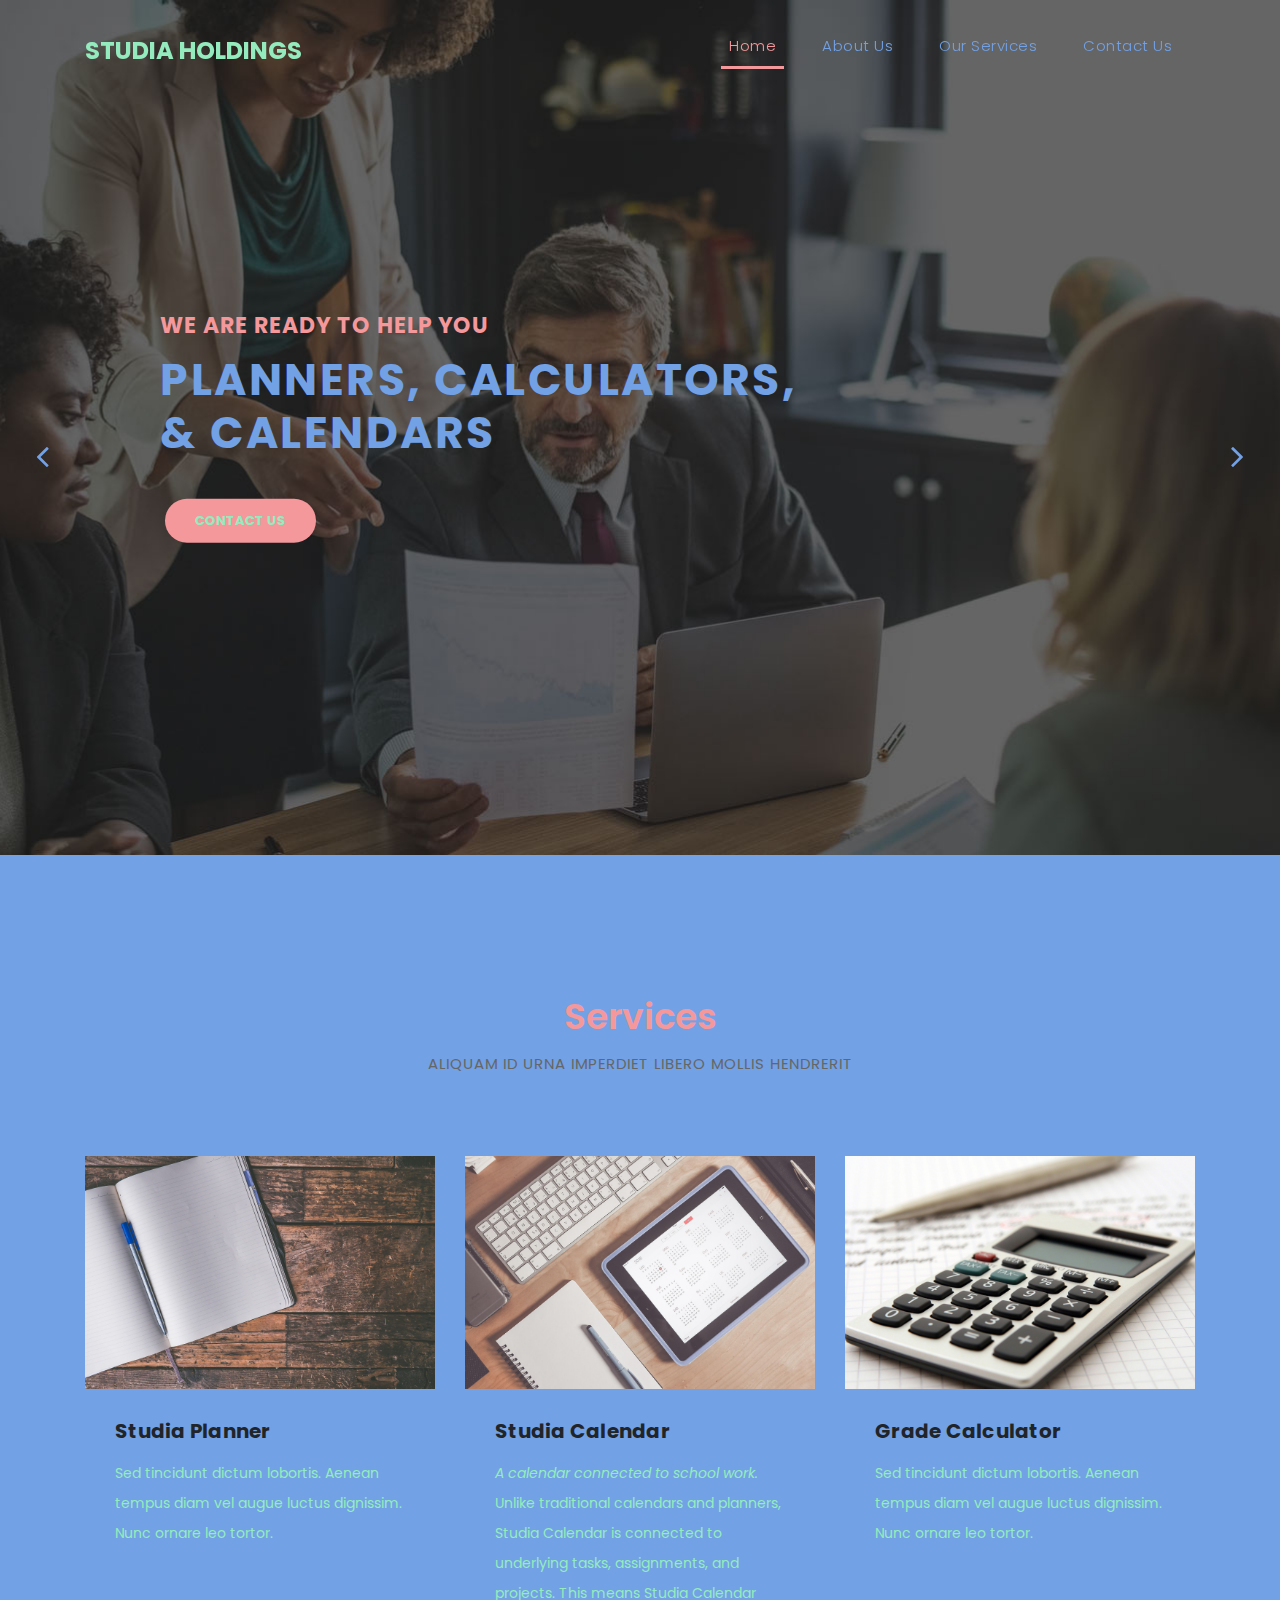
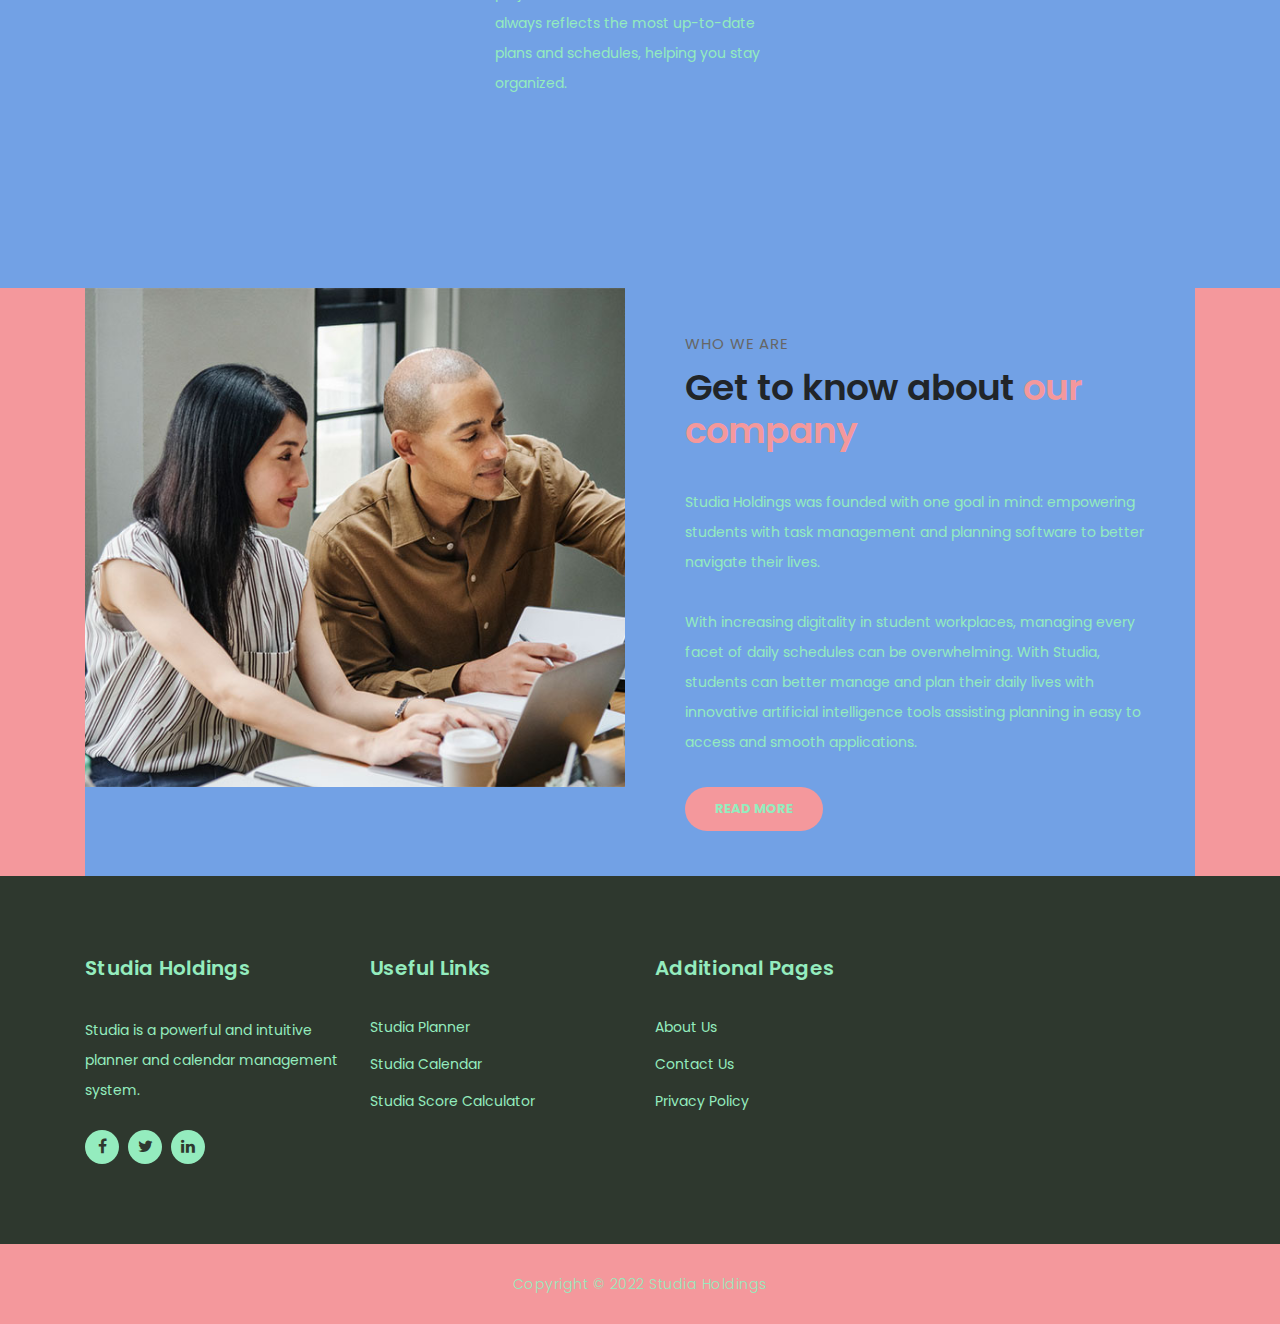
<file: index.html>
<!DOCTYPE html>
<html lang="en">

  <head>

    <meta charset="utf-8">
    <meta name="viewport" content="width=device-width, initial-scale=1, shrink-to-fit=no">
    <meta name="description" content="">
    <meta name="author" content="TemplateMo">
    <link href="https://fonts.googleapis.com/css?family=Poppins:100,200,300,400,500,600,700,800,900&display=swap" rel="stylesheet">

    <title>Studia Holdings | Home</title>

    <!-- Bootstrap core CSS -->
    <link href="vendor/bootstrap/css/bootstrap.min.css" rel="stylesheet">

    <!-- Additional CSS Files -->
    <link rel="stylesheet" href="assets/css/fontawesome.css">
    <link rel="stylesheet" href="assets/css/templatemo-finance-business.css">
    <link rel="stylesheet" href="assets/css/owl.css">

  </head>

  <body>

    <!-- ***** Preloader Start ***** -->
    <div id="preloader">
        <div class="jumper">
            <div></div>
            <div></div>
            <div></div>
        </div>
    </div>  
    <!-- ***** Preloader End ***** -->

    <header class="">
      <nav class="navbar navbar-expand-lg">
        <div class="container">
          <a class="navbar-brand" href="index.html"><h2>Studia Holdings</h2></a>
          <button class="navbar-toggler" type="button" data-toggle="collapse" data-target="#navbarResponsive" aria-controls="navbarResponsive" aria-expanded="false" aria-label="Toggle navigation">
            <span class="navbar-toggler-icon"></span>
          </button>
          <div class="collapse navbar-collapse" id="navbarResponsive">
            <ul class="navbar-nav ml-auto">
              <li class="nav-item active">
                <a class="nav-link" href="#top">Home
                  <span class="sr-only">(current)</span>
                </a>
              </li>
              <li class="nav-item">
                <a class="nav-link" href="about.html">About Us</a>
              </li>  
              <li class="nav-item">
                <a class="nav-link" href="services.html">Our Services</a>
              </li>                          
              <li class="nav-item">
                <a class="nav-link" href="contact.html">Contact Us</a>
              </li>
            </ul>
          </div>
        </div>
      </nav>
    </header>

    <!-- Page Content -->
    <!-- Banner Starts Here -->
    <div class="main-banner header-text" id="top">
        <div class="Modern-Slider">
          <!-- Item -->
          <div class="item item-1">
            <div class="img-fill">
                <div class="text-content">
                  <h6>we are ready to help you</h6>
                  <h4>Planners, Calculators,<br>&amp; Calendars</h4>
                  <p></p>
                  <a href="contact.html" class="filled-button">contact us</a>
                </div>
            </div>
          </div>
          <!-- // Item -->
          <!-- Item -->
          <div class="item item-2">
            <div class="img-fill">
                <div class="text-content">
                  <h6>we are here to support you</h6>
                  <h4>Students<br>&amp; Professionals</h4>
                  <p></p>
                  <a href="services.html" class="filled-button">our services</a>
                </div>
            </div>
          </div>
          <!-- // Item -->
          <!-- Item -->
          <div class="item item-3">
            <div class="img-fill">
                <div class="text-content">
                  <h6>we have a solid background</h6>
                  <h4>Education<br>&amp; Planning</h4>
                  <p></p>
                  <a href="about.html" class="filled-button">learn more</a>
                </div>
            </div>
          </div>
          <!-- // Item -->
        </div>
    </div>
    <!-- Banner Ends Here -->

    <div class="services">
      <div class="container">
        <div class="row">
          <div class="col-md-12">
            <div class="section-heading">
              <h2><em>Services</em></h2>
              <span>Aliquam id urna imperdiet libero mollis hendrerit</span>
            </div>
          </div>
          <div class="col-md-4">
            <div class="service-item">
              <img src="assets/images/planner.jpg" alt="">
              <div class="down-content">
                <h4>Studia Planner</h4>
                <p>Sed tincidunt dictum lobortis. Aenean tempus diam vel augue luctus dignissim. Nunc ornare leo tortor.</p>
              </div>
            </div>
          </div>
          <div class="col-md-4">
            <div class="service-item">
              <img src="assets/images/calendar.jpg" alt="">
              <div class="down-content">
                <h4>Studia Calendar</h4>
                <p><em>A calendar connected to school work.</em><br> Unlike traditional calendars and planners, Studia Calendar is connected to 
                  underlying tasks, assignments, and projects. This means Studia Calendar always reflects the most up-to-date plans and schedules, 
                  helping you stay organized. </p>
              </div>
            </div>
          </div>
          <div class="col-md-4">
            <div class="service-item">
              <img src="assets/images/calculator.jpg" alt="">
              <div class="down-content">
                <h4>Grade Calculator</h4>
                <p>Sed tincidunt dictum lobortis. Aenean tempus diam vel augue luctus dignissim. Nunc ornare leo tortor.</p>
              </div>
            </div>
          </div>
        </div>
      </div>
    </div>

    <!--
    <div class="fun-facts">
      <div class="container">
        <div class="row">
          <div class="col-md-6">
            <div class="left-content">
              <span>Lorem ipsum dolor sit amet</span>
              <h2>Our solutions for your <em>business growth</em></h2>
              <p>Pellentesque ultrices at turpis in vestibulum. Aenean pretium elit nec congue elementum. Nulla luctus laoreet porta. Maecenas at nisi tempus, porta metus vitae, faucibus augue. 
              <br><br>Fusce et venenatis ex. Quisque varius, velit quis dictum sagittis, odio velit molestie nunc, ut posuere ante tortor ut neque.</p>
              <a href="" class="filled-button">Read More</a>
            </div>
          </div>
          <div class="col-md-6 align-self-center">
            <div class="row">
              <div class="col-md-6">
                <div class="count-area-content">
                  <div class="count-digit">945</div>
                  <div class="count-title">Work Hours</div>
                </div>
              </div>
              <div class="col-md-6">
                <div class="count-area-content">
                  <div class="count-digit">1280</div>
                  <div class="count-title">Great Reviews</div>
                </div>
              </div>
              <div class="col-md-6">
                <div class="count-area-content">
                  <div class="count-digit">578</div>
                  <div class="count-title">Projects Done</div>
                </div>
              </div>
              <div class="col-md-6">
                <div class="count-area-content">
                  <div class="count-digit">26</div>
                  <div class="count-title">Awards Won</div>
                </div>
              </div>
            </div>
          </div>
        </div>
      </div>
    </div>
    -->


    <div class="more-info">
      <div class="container">
        <div class="row">
          <div class="col-md-12">
            <div class="more-info-content">
              <div class="row">
                <div class="col-md-6">
                  <div class="left-image">
                    <img src="assets/images/more-info.jpg" alt="">
                  </div>
                </div>
                <div class="col-md-6 align-self-center">
                  <div class="right-content">
                    <span>Who we are</span>
                    <h2>Get to know about <em>our company</em></h2>
                    <p>Studia Holdings was founded with one goal in mind: empowering students with task management and planning software to better navigate 
                      their lives. 
                      <br><br>With increasing digitality in student workplaces, managing every facet of 
                      daily schedules can be overwhelming. With Studia, students can better manage and plan their daily lives with innovative artificial 
                      intelligence tools assisting planning in easy to access and smooth applications.</p>
                    <a href="about.html" class="filled-button">Read More</a>
                  </div>
                </div>
              </div>
            </div>
          </div>
        </div>
      </div>
    </div>


    <!-- Footer Starts Here -->
    <footer>
      <div class="container">
        <div class="row">
          <div class="col-md-3 footer-item">
            <h4>Studia Holdings</h4>
            <p>Studia is a powerful and intuitive planner and calendar management system.</p>
            <ul class="social-icons">
              <li><a href=""><i class="fa fa-facebook"></i></a></li>
              <li><a href="#"><i class="fa fa-twitter"></i></a></li>
              <li><a href="https://www.linkedin.com/company/studia-holdings/"><i class="fa fa-linkedin"></i></a></li>
            </ul>
          </div>
          <div class="col-md-3 footer-item">
            <h4>Useful Links</h4>
            <ul class="menu-list">
              <li><a href="planner.html">Studia Planner</a></li>
              <li><a href="calendar.html">Studia Calendar</a></li>
              <li><a href="calculator.html">Studia Score Calculator</a></li>
            </ul>
          </div>
          <div class="col-md-3 footer-item">
            <h4>Additional Pages</h4>
            <ul class="menu-list">
              <li><a href="about.html">About Us</a></li>
              <li><a href="contact.html">Contact Us</a></li>
              <li><a href="privacy.html">Privacy Policy</a></li>
            </ul>
          </div>
          <div class="col-md-3 footer-item last-item">
          </div>
        </div>
      </div>
    </footer>
    
    <div class="sub-footer">
      <div class="container">
        <div class="row">
          <div class="col-md-12">
            <p>Copyright &copy; 2022 Studia Holdings
          </div>
        </div>
      </div>
    </div>
    <!-- Bootstrap core JavaScript -->
    <script src="vendor/jquery/jquery.min.js"></script>
    <script src="vendor/bootstrap/js/bootstrap.bundle.min.js"></script>

    <!-- Additional Scripts -->
    <script src="assets/js/custom.js"></script>
    <script src="assets/js/owl.js"></script>
    <script src="assets/js/slick.js"></script>
    <script src="assets/js/accordions.js"></script>

    <script language = "text/Javascript"> 
      cleared[0] = cleared[1] = cleared[2] = 0; //set a cleared flag for each field
      function clearField(t){                   //declaring the array outside of the
      if(! cleared[t.id]){                      // function makes it static and global
          cleared[t.id] = 1;  // you could use true and false, but that's more typing
          t.value='';         // with more chance of typos
          t.style.color='#fff';
          }
      }
    </script>

  </body>
</html>
</file>
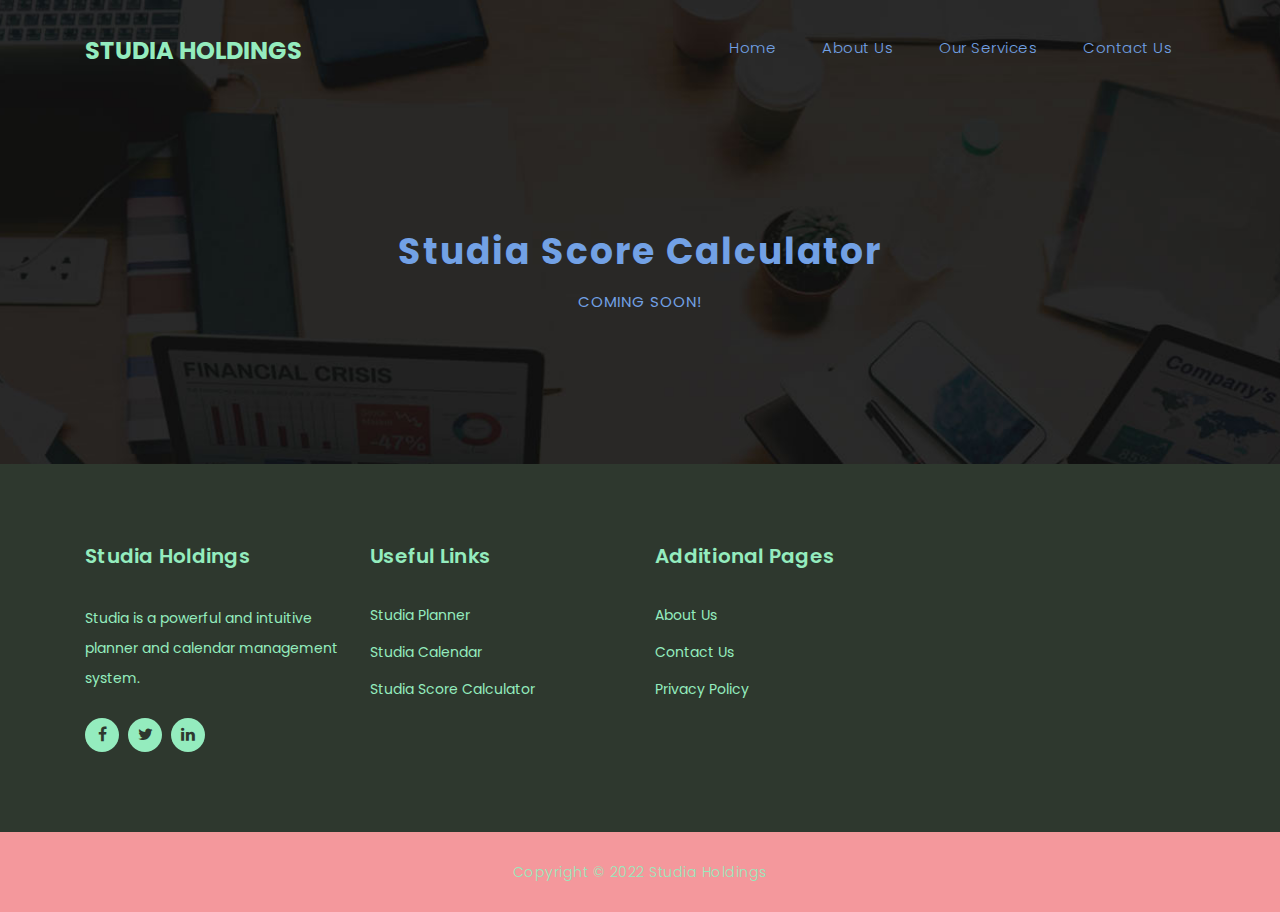
<file: calculator.html>
<!DOCTYPE html>
<html lang="en">

  <head>

    <meta charset="utf-8">
    <meta name="viewport" content="width=device-width, initial-scale=1, shrink-to-fit=no">
    <meta name="description" content="">
    <meta name="author" content="TemplateMo">
    <link href="https://fonts.googleapis.com/css?family=Poppins:100,200,300,400,500,600,700,800,900&display=swap" rel="stylesheet">

    <title>Studia Holdings | Planner</title>

    <!-- Bootstrap core CSS -->
    <link href="vendor/bootstrap/css/bootstrap.min.css" rel="stylesheet">

    <!-- Additional CSS Files -->
    <link rel="stylesheet" href="assets/css/fontawesome.css">
    <link rel="stylesheet" href="assets/css/templatemo-finance-business.css">
    <link rel="stylesheet" href="assets/css/owl.css">

  </head>

  <body>

    <!-- ***** Preloader Start ***** -->
    <div id="preloader">
      <div class="jumper">
          <div></div>
          <div></div>
          <div></div>
      </div>
  </div>  
  <!-- ***** Preloader End ***** -->


    <header class="">
      <nav class="navbar navbar-expand-lg">
        <div class="container">
          <a class="navbar-brand" href="index.html"><h2>Studia Holdings</h2></a>
          <button class="navbar-toggler" type="button" data-toggle="collapse" data-target="#navbarResponsive" aria-controls="navbarResponsive" aria-expanded="false" aria-label="Toggle navigation">
            <span class="navbar-toggler-icon"></span>
          </button>
          <div class="collapse navbar-collapse" id="navbarResponsive">
            <ul class="navbar-nav ml-auto">
              <li class="nav-item">
                <a class="nav-link" href="index.html">Home
                  <span class="sr-only">(current)</span>
                </a>
              </li>
              <li class="nav-item">
                <a class="nav-link" href="about.html">About Us</a>
              </li>
              <li class="nav-item">
                <a class="nav-link" href="services.html">Our Services</a>
              </li>
              <li class="nav-item">
                <a class="nav-link" href="contact.html">Contact Us</a>
              </li>
            </ul>
          </div>
        </div>
      </nav>
    </header>

     <!-- Page Content -->
     <div class="page-heading header-text">
      <div class="container">
        <div class="row">
          <div class="col-md-12">
            <h1>Studia Score Calculator</h1>
            <span>Coming soon!</span>
          </div>
        </div>
      </div>
    </div>
  

    <!-- Footer Starts Here -->
    <footer>
      <div class="container">
        <div class="row">
          <div class="col-md-3 footer-item">
            <h4>Studia Holdings</h4>
            <p>Studia is a powerful and intuitive planner and calendar management system.</p>
            <ul class="social-icons">
              <li><a href=""><i class="fa fa-facebook"></i></a></li>
              <li><a href="#"><i class="fa fa-twitter"></i></a></li>
              <li><a href="https://www.linkedin.com/company/studia-holdings/"><i class="fa fa-linkedin"></i></a></li>
            </ul>
          </div>
          <div class="col-md-3 footer-item">
            <h4>Useful Links</h4>
            <ul class="menu-list">
              <li><a href="planner.html">Studia Planner</a></li>
              <li><a href="calendar.html">Studia Calendar</a></li>
              <li><a href="calculator.html">Studia Score Calculator</a></li>
            </ul>
          </div>
          <div class="col-md-3 footer-item">
            <h4>Additional Pages</h4>
            <ul class="menu-list">
              <li><a href="about.html">About Us</a></li>
              <li><a href="contact.html">Contact Us</a></li>
              <li><a href="privacy.html">Privacy Policy</a></li>
            </ul>
          </div>
          <div class="col-md-3 footer-item last-item">
          </div>
        </div>
      </div>
    </footer>
    
    <div class="sub-footer">
      <div class="container">
        <div class="row">
          <div class="col-md-12">
            <p>Copyright &copy; 2022 Studia Holdings
          </div>
        </div>
      </div>
    </div>

    <!-- Bootstrap core JavaScript -->
    <script src="vendor/jquery/jquery.min.js"></script>
    <script src="vendor/bootstrap/js/bootstrap.bundle.min.js"></script>

    <!-- Additional Scripts -->
    <script src="assets/js/custom.js"></script>
    <script src="assets/js/owl.js"></script>
    <script src="assets/js/slick.js"></script>
    <script src="assets/js/accordions.js"></script>

    <script language = "text/Javascript"> 
      cleared[0] = cleared[1] = cleared[2] = 0; //set a cleared flag for each field
      function clearField(t){                   //declaring the array outside of the
      if(! cleared[t.id]){                      // function makes it static and global
          cleared[t.id] = 1;  // you could use true and false, but that's more typing
          t.value='';         // with more chance of typos
          t.style.color='#fff';
          }
      }
    </script>

  </body>


</html>
</file>
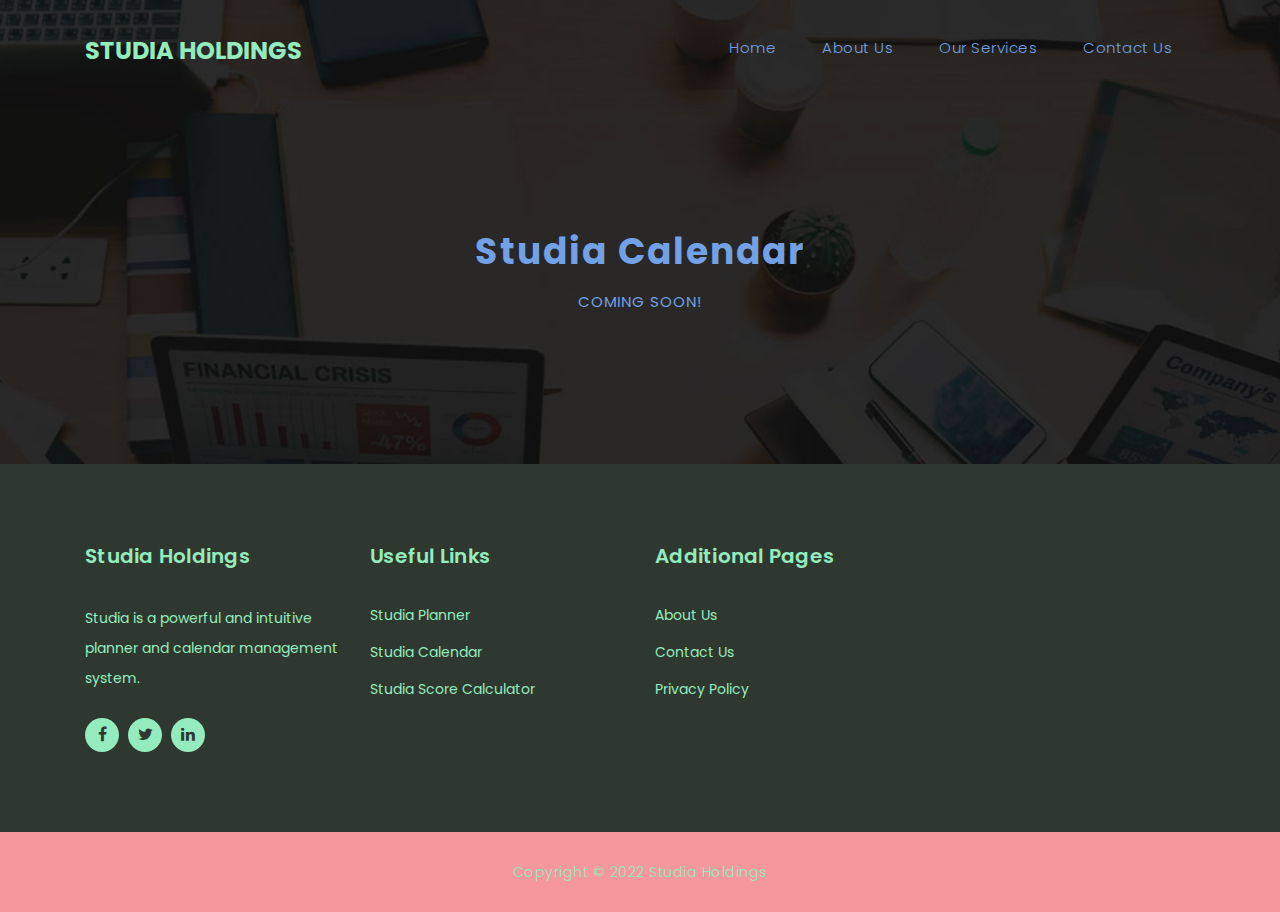
<file: calendar.html>
<!DOCTYPE html>
<html lang="en">

  <head>

    <meta charset="utf-8">
    <meta name="viewport" content="width=device-width, initial-scale=1, shrink-to-fit=no">
    <meta name="description" content="">
    <meta name="author" content="TemplateMo">
    <link href="https://fonts.googleapis.com/css?family=Poppins:100,200,300,400,500,600,700,800,900&display=swap" rel="stylesheet">

    <title>Studia Holdings | Planner</title>

    <!-- Bootstrap core CSS -->
    <link href="vendor/bootstrap/css/bootstrap.min.css" rel="stylesheet">

    <!-- Additional CSS Files -->
    <link rel="stylesheet" href="assets/css/fontawesome.css">
    <link rel="stylesheet" href="assets/css/templatemo-finance-business.css">
    <link rel="stylesheet" href="assets/css/owl.css">

  </head>

  <body>

    <!-- ***** Preloader Start ***** -->
    <div id="preloader">
      <div class="jumper">
          <div></div>
          <div></div>
          <div></div>
      </div>
  </div>  
  <!-- ***** Preloader End ***** -->

    <header class="">
      <nav class="navbar navbar-expand-lg">
        <div class="container">
          <a class="navbar-brand" href="index.html"><h2>Studia Holdings</h2></a>
          <button class="navbar-toggler" type="button" data-toggle="collapse" data-target="#navbarResponsive" aria-controls="navbarResponsive" aria-expanded="false" aria-label="Toggle navigation">
            <span class="navbar-toggler-icon"></span>
          </button>
          <div class="collapse navbar-collapse" id="navbarResponsive">
            <ul class="navbar-nav ml-auto">
              <li class="nav-item">
                <a class="nav-link" href="index.html">Home
                  <span class="sr-only">(current)</span>
                </a>
              </li>
              <li class="nav-item">
                <a class="nav-link" href="about.html">About Us</a>
              </li>
              <li class="nav-item">
                <a class="nav-link" href="services.html">Our Services</a>
              </li>
              <li class="nav-item">
                <a class="nav-link" href="contact.html">Contact Us</a>
              </li>
            </ul>
          </div>
        </div>
      </nav>
    </header>

     <!-- Page Content -->
     <div class="page-heading header-text">
      <div class="container">
        <div class="row">
          <div class="col-md-12">
            <h1>Studia Calendar</h1>
            <span>Coming soon!</span>
          </div>
        </div>
      </div>
    </div>
  

    <!-- Footer Starts Here -->
    <footer>
      <div class="container">
        <div class="row">
          <div class="col-md-3 footer-item">
            <h4>Studia Holdings</h4>
            <p>Studia is a powerful and intuitive planner and calendar management system.</p>
            <ul class="social-icons">
              <li><a href=""><i class="fa fa-facebook"></i></a></li>
              <li><a href="#"><i class="fa fa-twitter"></i></a></li>
              <li><a href="https://www.linkedin.com/company/studia-holdings/"><i class="fa fa-linkedin"></i></a></li>
            </ul>
          </div>
          <div class="col-md-3 footer-item">
            <h4>Useful Links</h4>
            <ul class="menu-list">
              <li><a href="planner.html">Studia Planner</a></li>
              <li><a href="calendar.html">Studia Calendar</a></li>
              <li><a href="calculator.html">Studia Score Calculator</a></li>
            </ul>
          </div>
          <div class="col-md-3 footer-item">
            <h4>Additional Pages</h4>
            <ul class="menu-list">
              <li><a href="about.html">About Us</a></li>
              <li><a href="contact.html">Contact Us</a></li>
              <li><a href="privacy.html">Privacy Policy</a></li>
            </ul>
          </div>
          <div class="col-md-3 footer-item last-item">
          </div>
        </div>
      </div>
    </footer>
    
    <div class="sub-footer">
      <div class="container">
        <div class="row">
          <div class="col-md-12">
            <p>Copyright &copy; 2022 Studia Holdings
          </div>
        </div>
      </div>
    </div>

    <!-- Bootstrap core JavaScript -->
    <script src="vendor/jquery/jquery.min.js"></script>
    <script src="vendor/bootstrap/js/bootstrap.bundle.min.js"></script>

    <!-- Additional Scripts -->
    <script src="assets/js/custom.js"></script>
    <script src="assets/js/owl.js"></script>
    <script src="assets/js/slick.js"></script>
    <script src="assets/js/accordions.js"></script>

    <script language = "text/Javascript"> 
      cleared[0] = cleared[1] = cleared[2] = 0; //set a cleared flag for each field
      function clearField(t){                   //declaring the array outside of the
      if(! cleared[t.id]){                      // function makes it static and global
          cleared[t.id] = 1;  // you could use true and false, but that's more typing
          t.value='';         // with more chance of typos
          t.style.color='#fff';
          }
      }
    </script>


  </body>


</html>
</file>
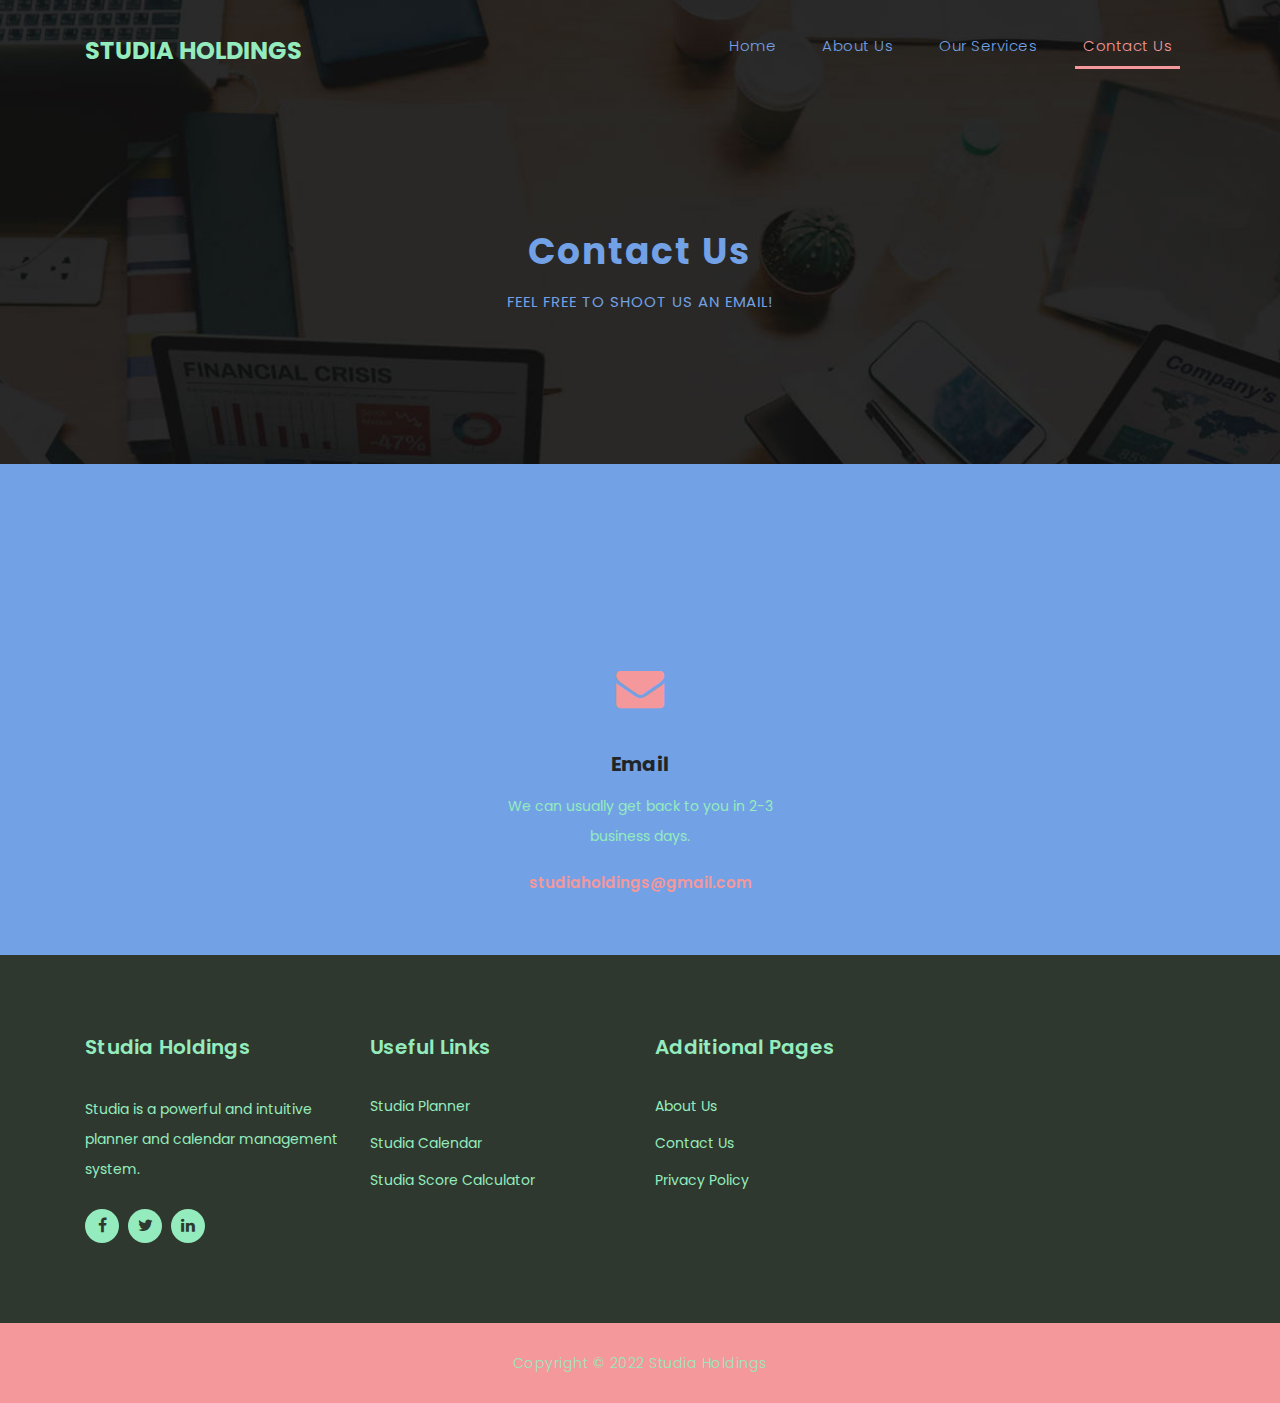
<file: contact.html>
<!DOCTYPE html>
<html lang="en">

  <head>

    <meta charset="utf-8">
    <meta name="viewport" content="width=device-width, initial-scale=1, shrink-to-fit=no">
    <meta name="description" content="">
    <meta name="author" content="TemplateMo">
    <link href="https://fonts.googleapis.com/css?family=Poppins:100,200,300,400,500,600,700,800,900&display=swap" rel="stylesheet">

    <title>Studia Holdings | Contact</title>

    <!-- Bootstrap core CSS -->
    <link href="vendor/bootstrap/css/bootstrap.min.css" rel="stylesheet">

    <!-- Additional CSS Files -->
    <link rel="stylesheet" href="assets/css/fontawesome.css">
    <link rel="stylesheet" href="assets/css/templatemo-finance-business.css">
    <link rel="stylesheet" href="assets/css/owl.css">

  </head>

  <body>

    <!-- ***** Preloader Start ***** -->
    <div id="preloader">
        <div class="jumper">
            <div></div>
            <div></div>
            <div></div>
        </div>
    </div>  
    <!-- ***** Preloader End ***** -->

    
    <header class="">
      <nav class="navbar navbar-expand-lg">
        <div class="container">
          <a class="navbar-brand" href="index.html"><h2>Studia Holdings</h2></a>
          <button class="navbar-toggler" type="button" data-toggle="collapse" data-target="#navbarResponsive" aria-controls="navbarResponsive" aria-expanded="false" aria-label="Toggle navigation">
            <span class="navbar-toggler-icon"></span>
          </button>
          <div class="collapse navbar-collapse" id="navbarResponsive">
            <ul class="navbar-nav ml-auto">
              <li class="nav-item">
                <a class="nav-link" href="index.html">Home
                  <span class="sr-only">(current)</span>
                </a>
              </li>
              <li class="nav-item">
                <a class="nav-link" href="about.html">About Us</a>
              </li>
              <li class="nav-item">
                <a class="nav-link" href="services.html">Our Services</a>
              </li>
              <li class="nav-item active">
                <a class="nav-link" href="contact.html">Contact Us</a>
              </li>
            </ul>
          </div>
        </div>
      </nav>
    </header>

    <!-- Page Content -->
    <div class="page-heading header-text">
      <div class="container">
        <div class="row">
          <div class="col-md-12">
            <h1>Contact Us</h1>
            <span>Feel free to shoot us an email!</span>
          </div>
        </div>
      </div>
    </div>

    <div class="contact-information">
      <div class="container">
        <div class="row">
          <div class="col-md-4">
          </div>
          <div class="col-md-4">
            <div class="contact-item">
              <i class="fa fa-envelope"></i>
              <h4>Email</h4>
              <p>We can usually get back to you in 2-3 business days.</p>
              <a href="#">studiaholdings@gmail.com</a>
            </div>
          </div>
        </div>
      </div>
    </div>


    <!-- Footer Starts Here -->
    <footer>
      <div class="container">
        <div class="row">
          <div class="col-md-3 footer-item">
            <h4>Studia Holdings</h4>
            <p>Studia is a powerful and intuitive planner and calendar management system.</p>
            <ul class="social-icons">
              <li><a href=""><i class="fa fa-facebook"></i></a></li>
              <li><a href="#"><i class="fa fa-twitter"></i></a></li>
              <li><a href="https://www.linkedin.com/company/studia-holdings/"><i class="fa fa-linkedin"></i></a></li>
            </ul>
          </div>
          <div class="col-md-3 footer-item">
            <h4>Useful Links</h4>
            <ul class="menu-list">
              <li><a href="planner.html">Studia Planner</a></li>
              <li><a href="calendar.html">Studia Calendar</a></li>
              <li><a href="calculator.html">Studia Score Calculator</a></li>
            </ul>
          </div>
          <div class="col-md-3 footer-item">
            <h4>Additional Pages</h4>
            <ul class="menu-list">
              <li><a href="about.html">About Us</a></li>
              <li><a href="contact.html">Contact Us</a></li>
              <li><a href="privacy.html">Privacy Policy</a></li>
            </ul>
          </div>
          <div class="col-md-3 footer-item last-item">
          </div>
        </div>
      </div>
    </footer>
    
    <div class="sub-footer">
      <div class="container">
        <div class="row">
          <div class="col-md-12">
            <p>Copyright &copy; 2022 Studia Holdings
          </div>
        </div>
      </div>
    </div>


    <!-- Bootstrap core JavaScript -->
    <script src="vendor/jquery/jquery.min.js"></script>
    <script src="vendor/bootstrap/js/bootstrap.bundle.min.js"></script>

    <!-- Additional Scripts -->
    <script src="assets/js/custom.js"></script>
    <script src="assets/js/owl.js"></script>
    <script src="assets/js/slick.js"></script>
    <script src="assets/js/accordions.js"></script>

    <script language = "text/Javascript"> 
      cleared[0] = cleared[1] = cleared[2] = 0; //set a cleared flag for each field
      function clearField(t){                   //declaring the array outside of the
      if(! cleared[t.id]){                      // function makes it static and global
          cleared[t.id] = 1;  // you could use true and false, but that's more typing
          t.value='';         // with more chance of typos
          t.style.color='#fff';
          }
      }
    </script>

  </body>
</html>
</file>
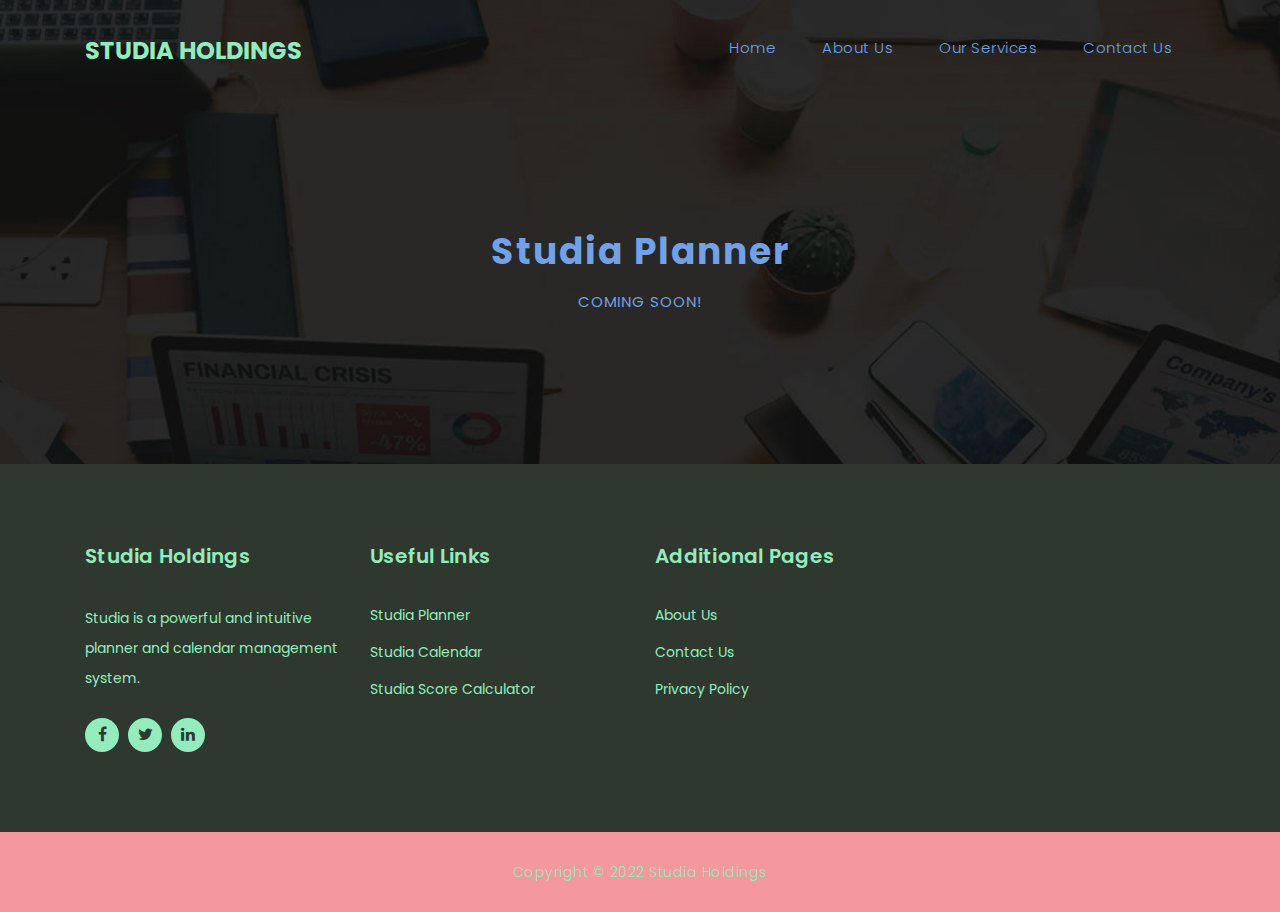
<file: planner.html>
<!DOCTYPE html>
<html lang="en">

  <head>

    <meta charset="utf-8">
    <meta name="viewport" content="width=device-width, initial-scale=1, shrink-to-fit=no">
    <meta name="description" content="">
    <meta name="author" content="TemplateMo">
    <link href="https://fonts.googleapis.com/css?family=Poppins:100,200,300,400,500,600,700,800,900&display=swap" rel="stylesheet">

    <title>Studia Holdings | Planner</title>

    <!-- Bootstrap core CSS -->
    <link href="vendor/bootstrap/css/bootstrap.min.css" rel="stylesheet">

    <!-- Additional CSS Files -->
    <link rel="stylesheet" href="assets/css/fontawesome.css">
    <link rel="stylesheet" href="assets/css/templatemo-finance-business.css">
    <link rel="stylesheet" href="assets/css/owl.css">

  </head>

  <body>

    <!-- ***** Preloader Start ***** -->
    <div id="preloader">
      <div class="jumper">
          <div></div>
          <div></div>
          <div></div>
      </div>
    </div>  
    <!-- ***** Preloader End ***** -->

    <header class="">
      <nav class="navbar navbar-expand-lg">
        <div class="container">
          <a class="navbar-brand" href="index.html"><h2>Studia Holdings</h2></a>
          <button class="navbar-toggler" type="button" data-toggle="collapse" data-target="#navbarResponsive" aria-controls="navbarResponsive" aria-expanded="false" aria-label="Toggle navigation">
            <span class="navbar-toggler-icon"></span>
          </button>
          <div class="collapse navbar-collapse" id="navbarResponsive">
            <ul class="navbar-nav ml-auto">
              <li class="nav-item">
                <a class="nav-link" href="index.html">Home
                  <span class="sr-only">(current)</span>
                </a>
              </li>
              <li class="nav-item">
                <a class="nav-link" href="about.html">About Us</a>
              </li>
              <li class="nav-item">
                <a class="nav-link" href="services.html">Our Services</a>
              </li>
              <li class="nav-item">
                <a class="nav-link" href="contact.html">Contact Us</a>
              </li>
            </ul>
          </div>
        </div>
      </nav>
    </header>

     <!-- Page Content -->
     <div class="page-heading header-text">
      <div class="container">
        <div class="row">
          <div class="col-md-12">
            <h1>Studia Planner</h1>
            <span>Coming soon!</span>
          </div>
        </div>
      </div>
    </div>
  

    <!-- Footer Starts Here -->
    <footer>
      <div class="container">
        <div class="row">
          <div class="col-md-3 footer-item">
            <h4>Studia Holdings</h4>
            <p>Studia is a powerful and intuitive planner and calendar management system.</p>
            <ul class="social-icons">
              <li><a href=""><i class="fa fa-facebook"></i></a></li>
              <li><a href="#"><i class="fa fa-twitter"></i></a></li>
              <li><a href="https://www.linkedin.com/company/studia-holdings/"><i class="fa fa-linkedin"></i></a></li>
            </ul>
          </div>
          <div class="col-md-3 footer-item">
            <h4>Useful Links</h4>
            <ul class="menu-list">
              <li><a href="planner.html">Studia Planner</a></li>
              <li><a href="calendar.html">Studia Calendar</a></li>
              <li><a href="calculator.html">Studia Score Calculator</a></li>
            </ul>
          </div>
          <div class="col-md-3 footer-item">
            <h4>Additional Pages</h4>
            <ul class="menu-list">
              <li><a href="about.html">About Us</a></li>
              <li><a href="contact.html">Contact Us</a></li>
              <li><a href="privacy.html">Privacy Policy</a></li>
            </ul>
          </div>
          <div class="col-md-3 footer-item last-item">
          </div>
        </div>
      </div>
    </footer>
    
    <div class="sub-footer">
      <div class="container">
        <div class="row">
          <div class="col-md-12">
            <p>Copyright &copy; 2022 Studia Holdings
          </div>
        </div>
      </div>
    </div>

    <!-- Bootstrap core JavaScript -->
    <script src="vendor/jquery/jquery.min.js"></script>
    <script src="vendor/bootstrap/js/bootstrap.bundle.min.js"></script>

    <!-- Additional Scripts -->
    <script src="assets/js/custom.js"></script>
    <script src="assets/js/owl.js"></script>
    <script src="assets/js/slick.js"></script>
    <script src="assets/js/accordions.js"></script>

    <script language = "text/Javascript"> 
      cleared[0] = cleared[1] = cleared[2] = 0; //set a cleared flag for each field
      function clearField(t){                   //declaring the array outside of the
      if(! cleared[t.id]){                      // function makes it static and global
          cleared[t.id] = 1;  // you could use true and false, but that's more typing
          t.value='';         // with more chance of typos
          t.style.color='#fff';
          }
      }
    </script>

  </body>


</html>
</file>
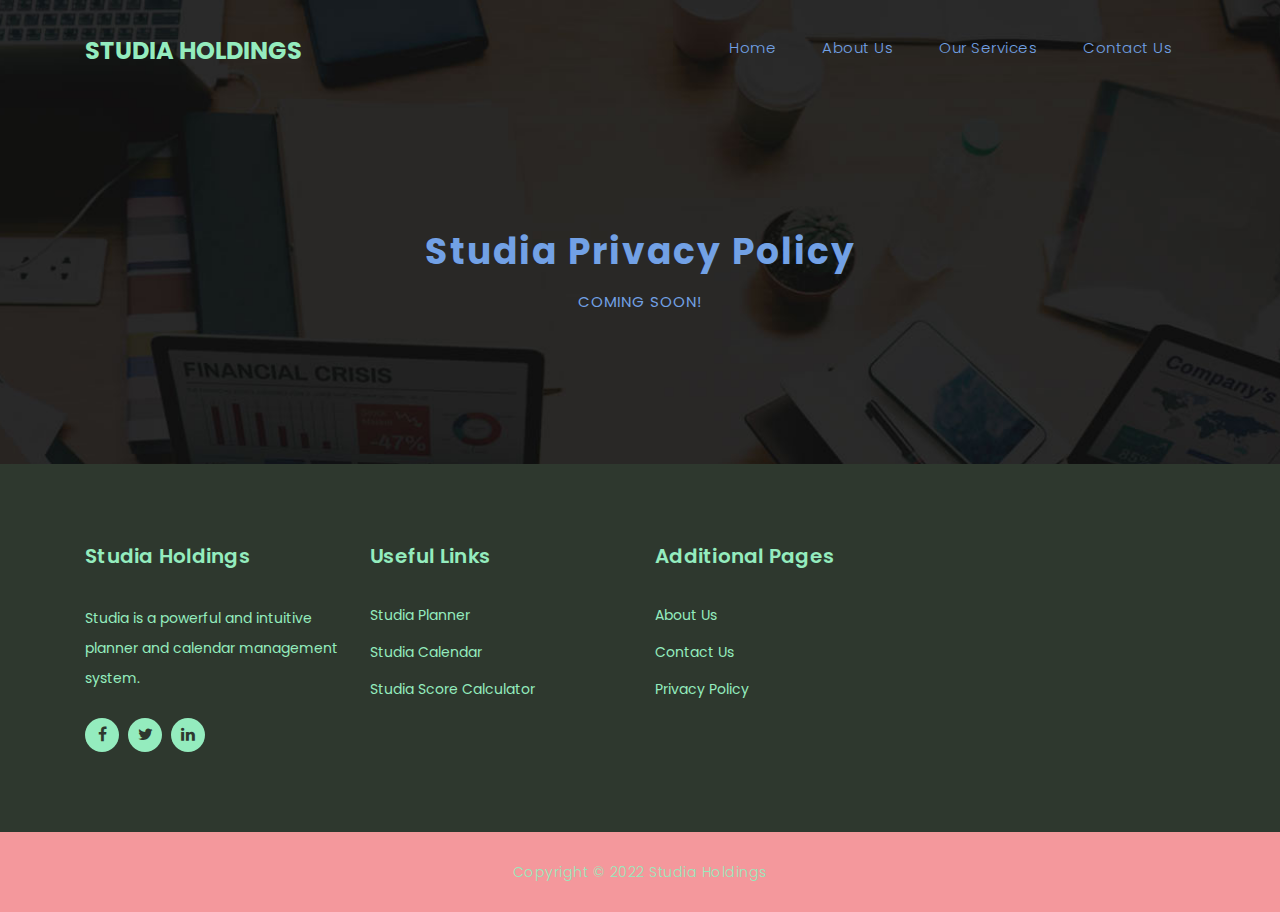
<file: privacy.html>
<!DOCTYPE html>
<html lang="en">

  <head>

    <meta charset="utf-8">
    <meta name="viewport" content="width=device-width, initial-scale=1, shrink-to-fit=no">
    <meta name="description" content="">
    <meta name="author" content="TemplateMo">
    <link href="https://fonts.googleapis.com/css?family=Poppins:100,200,300,400,500,600,700,800,900&display=swap" rel="stylesheet">

    <title>Studia Holdings | Planner</title>

    <!-- Bootstrap core CSS -->
    <link href="vendor/bootstrap/css/bootstrap.min.css" rel="stylesheet">

    <!-- Additional CSS Files -->
    <link rel="stylesheet" href="assets/css/fontawesome.css">
    <link rel="stylesheet" href="assets/css/templatemo-finance-business.css">
    <link rel="stylesheet" href="assets/css/owl.css">

  </head>

  <body>

    <!-- ***** Preloader Start ***** -->
    <div id="preloader">
      <div class="jumper">
          <div></div>
          <div></div>
          <div></div>
      </div>
  </div>  
  <!-- ***** Preloader End ***** -->

    <header class="">
      <nav class="navbar navbar-expand-lg">
        <div class="container">
          <a class="navbar-brand" href="index.html"><h2>Studia Holdings</h2></a>
          <button class="navbar-toggler" type="button" data-toggle="collapse" data-target="#navbarResponsive" aria-controls="navbarResponsive" aria-expanded="false" aria-label="Toggle navigation">
            <span class="navbar-toggler-icon"></span>
          </button>
          <div class="collapse navbar-collapse" id="navbarResponsive">
            <ul class="navbar-nav ml-auto">
              <li class="nav-item">
                <a class="nav-link" href="index.html">Home
                  <span class="sr-only">(current)</span>
                </a>
              </li>
              <li class="nav-item">
                <a class="nav-link" href="about.html">About Us</a>
              </li>
              <li class="nav-item">
                <a class="nav-link" href="services.html">Our Services</a>
              </li>
              <li class="nav-item">
                <a class="nav-link" href="contact.html">Contact Us</a>
              </li>
            </ul>
          </div>
        </div>
      </nav>
    </header>

     <!-- Page Content -->
     <div class="page-heading header-text">
      <div class="container">
        <div class="row">
          <div class="col-md-12">
            <h1>Studia Privacy Policy</h1>
            <span>Coming soon!</span>
          </div>
        </div>
      </div>
    </div>
  

    <!-- Footer Starts Here -->
    <footer>
      <div class="container">
        <div class="row">
          <div class="col-md-3 footer-item">
            <h4>Studia Holdings</h4>
            <p>Studia is a powerful and intuitive planner and calendar management system.</p>
            <ul class="social-icons">
              <li><a href=""><i class="fa fa-facebook"></i></a></li>
              <li><a href="#"><i class="fa fa-twitter"></i></a></li>
              <li><a href="https://www.linkedin.com/company/studia-holdings/"><i class="fa fa-linkedin"></i></a></li>
            </ul>
          </div>
          <div class="col-md-3 footer-item">
            <h4>Useful Links</h4>
            <ul class="menu-list">
              <li><a href="planner.html">Studia Planner</a></li>
              <li><a href="calendar.html">Studia Calendar</a></li>
              <li><a href="calculator.html">Studia Score Calculator</a></li>
            </ul>
          </div>
          <div class="col-md-3 footer-item">
            <h4>Additional Pages</h4>
            <ul class="menu-list">
              <li><a href="about.html">About Us</a></li>
              <li><a href="contact.html">Contact Us</a></li>
              <li><a href="privacy.html">Privacy Policy</a></li>
            </ul>
          </div>
          <div class="col-md-3 footer-item last-item">
          </div>
        </div>
      </div>
    </footer>
    
    <div class="sub-footer">
      <div class="container">
        <div class="row">
          <div class="col-md-12">
            <p>Copyright &copy; 2022 Studia Holdings
          </div>
        </div>
      </div>
    </div>

    <!-- Bootstrap core JavaScript -->
    <script src="vendor/jquery/jquery.min.js"></script>
    <script src="vendor/bootstrap/js/bootstrap.bundle.min.js"></script>

    <!-- Additional Scripts -->
    <script src="assets/js/custom.js"></script>
    <script src="assets/js/owl.js"></script>
    <script src="assets/js/slick.js"></script>
    <script src="assets/js/accordions.js"></script>

    <script language = "text/Javascript"> 
      cleared[0] = cleared[1] = cleared[2] = 0; //set a cleared flag for each field
      function clearField(t){                   //declaring the array outside of the
      if(! cleared[t.id]){                      // function makes it static and global
          cleared[t.id] = 1;  // you could use true and false, but that's more typing
          t.value='';         // with more chance of typos
          t.style.color='#fff';
          }
      }
    </script>

  </body>


</html>
</file>
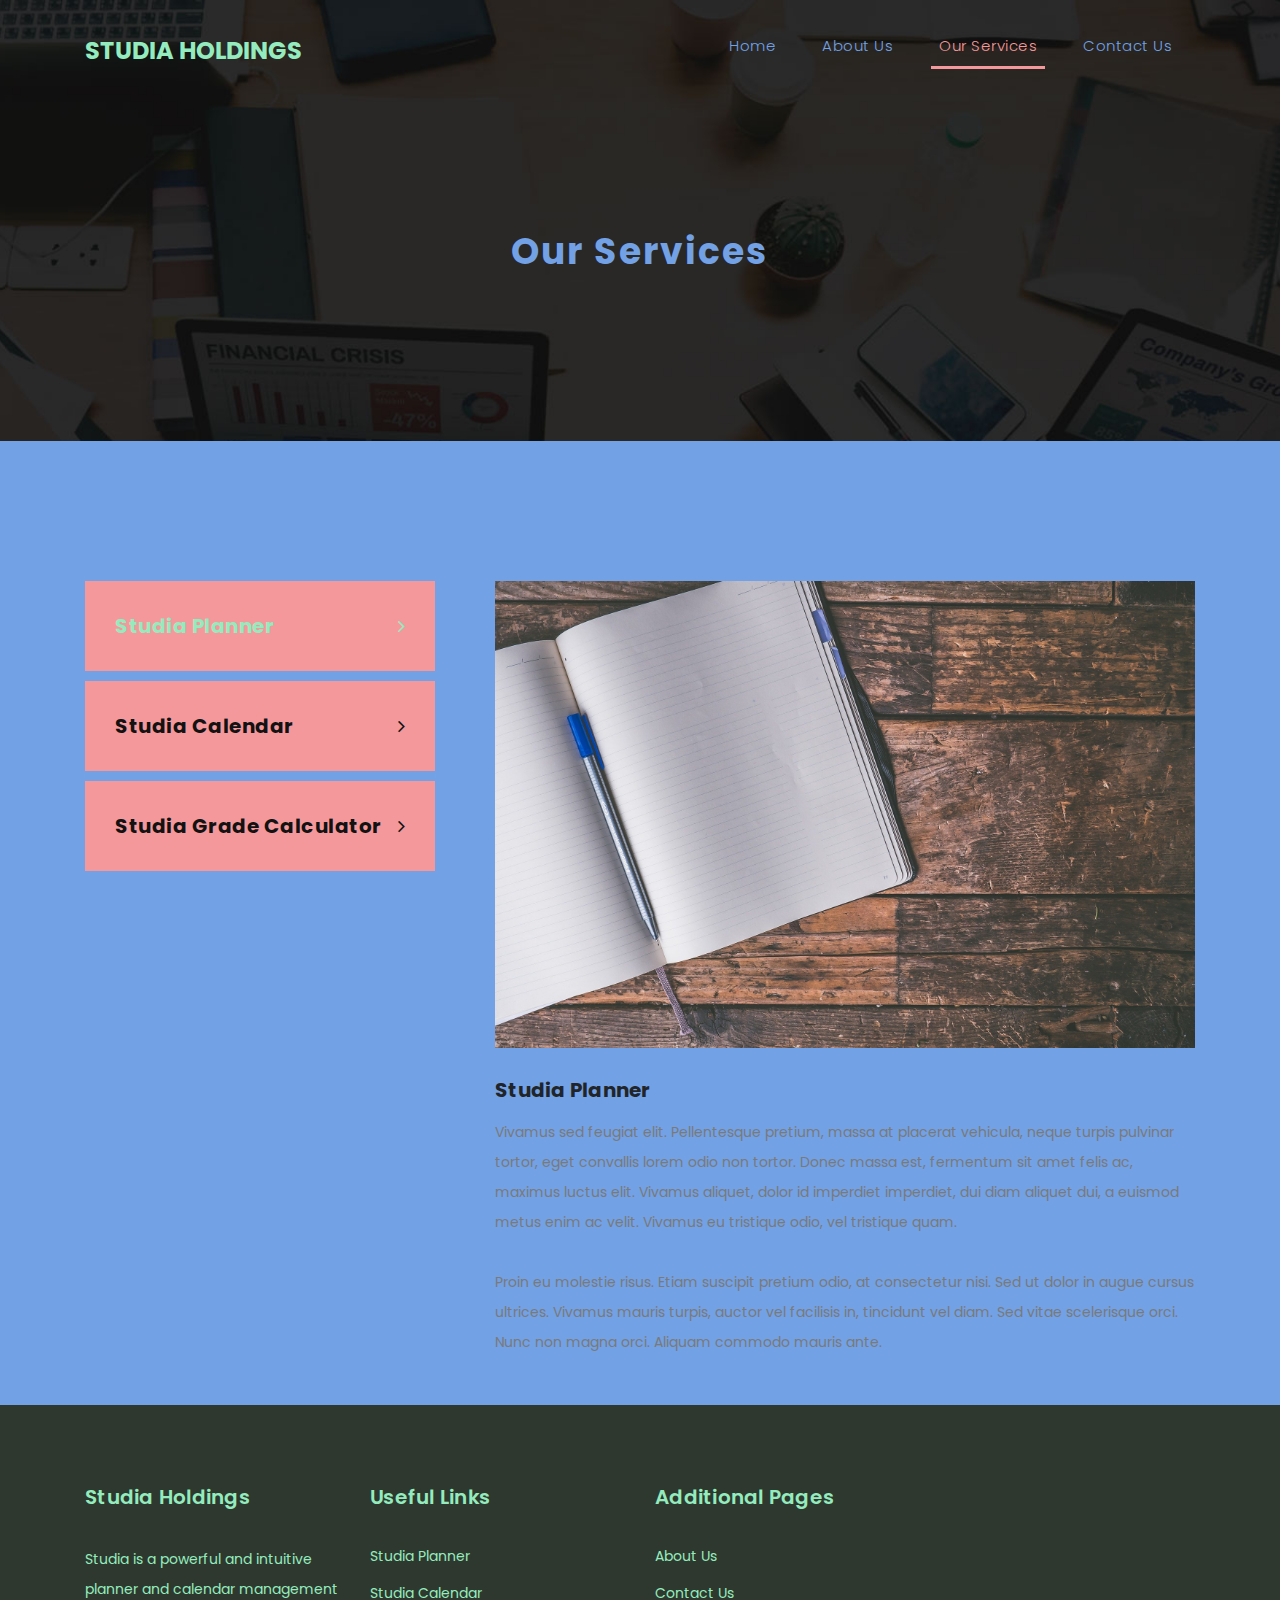
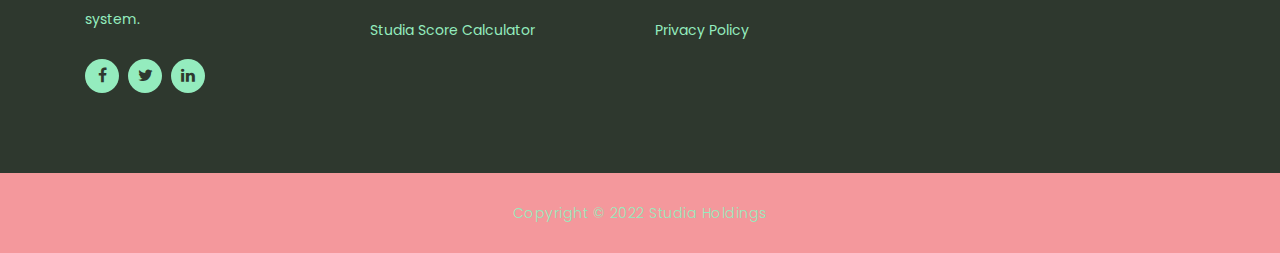
<file: services.html>
<!DOCTYPE html>
<html lang="en">

  <head>

    <meta charset="utf-8">
    <meta name="viewport" content="width=device-width, initial-scale=1, shrink-to-fit=no">
    <meta name="description" content="">
    <meta name="author" content="TemplateMo">
    <link href="https://fonts.googleapis.com/css?family=Poppins:100,200,300,400,500,600,700,800,900&display=swap" rel="stylesheet">

    <title>Studia Holdings | Services</title>

    <!-- Bootstrap core CSS -->
    <link href="vendor/bootstrap/css/bootstrap.min.css" rel="stylesheet">

    <!-- Additional CSS Files -->
    <link rel="stylesheet" href="assets/css/fontawesome.css">
    <link rel="stylesheet" href="assets/css/templatemo-finance-business.css">
    <link rel="stylesheet" href="assets/css/owl.css">

  </head>

  <body>

    <!-- ***** Preloader Start ***** -->
    <div id="preloader">
        <div class="jumper">
            <div></div>
            <div></div>
            <div></div>
        </div>
    </div>  
    <!-- ***** Preloader End ***** -->

    <!-- Header -->
    
    <header class="">
      <nav class="navbar navbar-expand-lg">
        <div class="container">
          <a class="navbar-brand" href="index.html"><h2>Studia Holdings</h2></a>
          <button class="navbar-toggler" type="button" data-toggle="collapse" data-target="#navbarResponsive" aria-controls="navbarResponsive" aria-expanded="false" aria-label="Toggle navigation">
            <span class="navbar-toggler-icon"></span>
          </button>
          <div class="collapse navbar-collapse" id="navbarResponsive">
            <ul class="navbar-nav ml-auto">
              <li class="nav-item">
                <a class="nav-link" href="index.html">Home
                  <span class="sr-only">(current)</span>
                </a>
              </li>
              <li class="nav-item">
                <a class="nav-link" href="about.html">About Us</a>
              </li>
              <li class="nav-item active">
                <a class="nav-link" href="services.html">Our Services</a>
              </li>
              <li class="nav-item">
                <a class="nav-link" href="contact.html">Contact Us</a>
              </li>
            </ul>
          </div>
        </div>
      </nav>
    </header>

    <!-- Page Content -->
    <div class="page-heading header-text">
      <div class="container">
        <div class="row">
          <div class="col-md-12">
            <h1>Our Services</h1>
          </div>
        </div>
      </div>
    </div>

    <div class="single-services">
      <div class="container">
        <div class="row" id="tabs">
          <div class="col-md-4">
            <ul>
              <li><a href='#tabs-1'>Studia Planner <i class="fa fa-angle-right"></i></a></li>
              <li><a href='#tabs-2'>Studia Calendar <i class="fa fa-angle-right"></i></a></li>
              <li><a href='#tabs-3'>Studia Grade Calculator <i class="fa fa-angle-right"></i></a></li>
            </ul>
          </div>
          <div class="col-md-8">
            <section class='tabs-content'>
              <article id='tabs-1'>
                <img src="assets/images/planner.jpg" alt="">
                <h4>Studia Planner</h4>
                <p>Vivamus sed feugiat elit. Pellentesque pretium, massa at placerat vehicula, neque turpis pulvinar tortor, eget convallis lorem odio non tortor. Donec massa est, fermentum sit amet felis ac, maximus luctus elit. Vivamus aliquet, dolor id imperdiet imperdiet, dui diam aliquet dui, a euismod metus enim ac velit. Vivamus eu tristique odio, vel tristique quam.
                <br><br>Proin eu molestie risus. Etiam suscipit pretium odio, at consectetur nisi. Sed ut dolor in augue cursus ultrices. Vivamus mauris turpis, auctor vel facilisis in, tincidunt vel diam. Sed vitae scelerisque orci. Nunc non magna orci. Aliquam commodo mauris ante.</p>
                <br><br>
              </article>
              <article id='tabs-2'>
                <img src="assets/images/calendar.jpg" alt="">
                <h4>Studia Calendar</h4>
                <p><em>A calendar connected to school work.</em><br> Unlike traditional calendars and planners, Studia Calendar is connected to 
                  underlying tasks, assignments, and projects. This means Studia Calendar always reflects the most up-to-date plans and schedules, 
                  helping you stay organized. 
                <br><br>Pellentesque pretium, massa at placerat vehicula, neque turpis pulvinar tortor, eget convallis lorem odio non tortor. Donec massa est, fermentum sit amet felis ac, maximus luctus elit. Vivamus aliquet, dolor id imperdiet imperdiet, dui diam aliquet dui, a euismod metus enim ac velit. Vivamus eu tristique odio, vel tristique quam.</p>
                </p><br><br>
              </article>
              <article id='tabs-3'>
                <img src="assets/images/calculator.jpg" alt="">
                <h4>Studia Grade Calculator</h4>
                <p>Sed ut dolor in augue cursus ultrices. Vivamus mauris turpis, auctor vel facilisis in, tincidunt vel diam. Sed vitae scelerisque orci. Nunc non magna orci. Aliquam commodo mauris ante, quis posuere nibh vestibulum sit amet
                <br><br>Pellentesque pretium, massa at placerat vehicula, neque turpis pulvinar tortor, eget convallis lorem odio non tortor. Donec massa est, fermentum sit amet felis ac, maximus luctus elit. Vivamus aliquet, dolor id imperdiet imperdiet, dui diam aliquet dui, a euismod metus enim ac velit. Vivamus eu tristique odio, vel tristique quam.</p>
                <br><br>
              </article>
            </section>
          </div>
        </div>
      </div>
    </div>


    <!-- Footer Starts Here -->
    <footer>
      <div class="container">
        <div class="row">
          <div class="col-md-3 footer-item">
            <h4>Studia Holdings</h4>
            <p>Studia is a powerful and intuitive planner and calendar management system.</p>
            <ul class="social-icons">
              <li><a href=""><i class="fa fa-facebook"></i></a></li>
              <li><a href="#"><i class="fa fa-twitter"></i></a></li>
              <li><a href="https://www.linkedin.com/company/studia-holdings/"><i class="fa fa-linkedin"></i></a></li>
            </ul>
          </div>
          <div class="col-md-3 footer-item">
            <h4>Useful Links</h4>
            <ul class="menu-list">
              <li><a href="planner.html">Studia Planner</a></li>
              <li><a href="calendar.html">Studia Calendar</a></li>
              <li><a href="calculator.html">Studia Score Calculator</a></li>
            </ul>
          </div>
          <div class="col-md-3 footer-item">
            <h4>Additional Pages</h4>
            <ul class="menu-list">
              <li><a href="about.html">About Us</a></li>
              <li><a href="contact.html">Contact Us</a></li>
              <li><a href="privacy.html">Privacy Policy</a></li>
            </ul>
          </div>
          <div class="col-md-3 footer-item last-item">
          </div>
        </div>
      </div>
    </footer>
    
    <div class="sub-footer">
      <div class="container">
        <div class="row">
          <div class="col-md-12">
            <p>Copyright &copy; 2022 Studia Holdings
          </div>
        </div>
      </div>
    </div>

    <!-- Bootstrap core JavaScript -->
    <script src="vendor/jquery/jquery.min.js"></script>
    <script src="vendor/bootstrap/js/bootstrap.bundle.min.js"></script>

    <!-- Additional Scripts -->
    <script src="assets/js/custom.js"></script>
    <script src="assets/js/owl.js"></script>
    <script src="assets/js/slick.js"></script>
    <script src="assets/js/accordions.js"></script>

    <script language = "text/Javascript"> 
      cleared[0] = cleared[1] = cleared[2] = 0; //set a cleared flag for each field
      function clearField(t){                   //declaring the array outside of the
      if(! cleared[t.id]){                      // function makes it static and global
          cleared[t.id] = 1;  // you could use true and false, but that's more typing
          t.value='';         // with more chance of typos
          t.style.color='#fff';
          }
      }
    </script>

  </body>
</html>
</file>
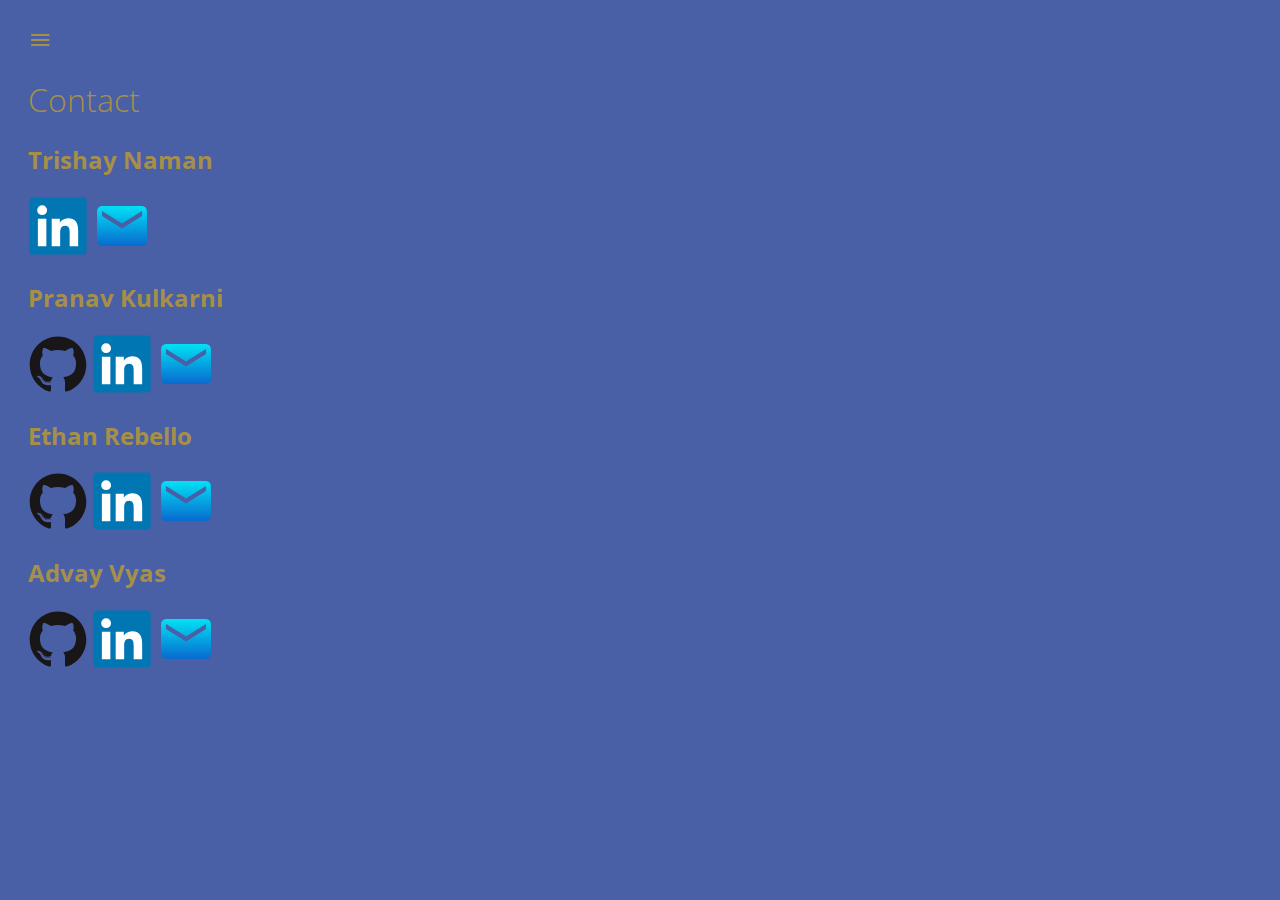
<file: pages/contact.html>
<!DOCTYPE html>
<html>
    <head>
        <link rel="stylesheet" href="../styles/style.css">
        <link rel="icon" type="image/x-icon" href="../logos/favicon.png">
        <title>Company Name | Contact</title>
    </head>

    <body>    
        <div id="sidenav" class="sidenav">
            <a href="javascript:void(0)" class="closebtn" 
                onclick="closeNav()">&times;</a>
            <a href="../index.html">Home</a>
            <a href="about.html">About</a>
            <a href="services.html">Services</a>
            <a href="contact.html">Contact</a>
        </div>

        <div id="main">
            <span id="menu" class="material-icons" onclick="openNav()">menu</span>

            <h1>Contact</h1>

            <h2>Trishay Naman</h2>
            <div class="links">
                <a href="https://www.linkedin.com/in/trishay-naman/">
                    <img src="../images/linkedin-original.svg" 
                    title="Linkedin" alt="Linkedin" width="60" height="60"></a>
                <a href="mailto:trinaman09@gmail.com">
                    <span id="mail" class="material-icons" style="font-size:60px;">
                    mail</span></a>
            </div>
            <h2>Pranav Kulkarni</h2>
            <div class="links">
                <a href="https://github.com/PranavKulkarni1">
                    <img src="../images/github-original.svg" title="GitHub" alt="GitHub" 
                    height = 60 width = 60></a>
                <a href="https://www.linkedin.com/in/pranav-kulkarni-psk/">
                    <img src="../images/linkedin-original.svg" 
                    title="Linkedin" alt="Linkedin" width="60" height="60"></a>
                <a href="mailto:pkulkarni001@gmail.com">
                    <span id="mail" class="material-icons" style="font-size:60px;">
                    mail</span></a>
            </div>
            <h2>Ethan Rebello</h2>
            <div class="links">
                <a href="https://github.com/eamorebel">
                    <img src="../images/github-original.svg" title="GitHub" alt="GitHub" 
                    height = 60 width = 60></a>
                <a href="https://www.linkedin.com/in/ethan-rebello/">
                    <img src="../images/linkedin-original.svg" 
                    title="Linkedin" alt="Linkedin" width="60" height="60"></a>
                <a href="mailto:eamorebellion@gmail.com">
                    <span id="mail" class="material-icons" style="font-size:60px;">
                    mail</span></a>
            </div>
            <h2>Advay Vyas</h2>
            <div class="links">
                <a href="https://github.com/BoltStrike77">
                    <img src="../images/github-original.svg" title="GitHub" alt="GitHub" 
                    height = 60 width = 60></a>
                <a href="https://www.linkedin.com/in/advay-vyas/">
                    <img src="../images/linkedin-original.svg" 
                    title="Linkedin" alt="Linkedin" width="60" height="60"></a>
                <a href="mailto:advay.vyas@gmail.com">
                    <span id="mail" class="material-icons" style="font-size:60px;">
                    mail</span></a>
            </div>

        </div>

        <script src="../scripts/main.js"></script>
    </body>

</html>
</file>
<file: assets/css/templatemo-finance-business.css>
/* 
TemplateMo - Finance Business
https://templatemo.com/tm-545-finance-business
*/

/* Original colors */
/*
#2E382E
#45CB85
#72A1E5
#f4989c
#94ecbe
White Text Color  + Header - #fff
Highlight Color - #a4c639
Black Text Color - #1e1e1e
#666
#000
Also a background-color: #f7f7f7
#eee
#6a6a6a
#aaa
Footer Color - #232323
Form Boxes Color - #343434
#121212
#faf5b2
#7a7a7a 
*/



/* Defining the colors as variables*/
:root { 
 --pine: #2E382E;
 --emerald: #45CB85;
 --blue: #72A1E5;
 --salmon: #f4989c;
 --mint: #94ecbe;

 --emphasis: var(--salmon);
 --main-text: var(--pine);
 --alt-text: var(--mint);

 --main-background: var(--blue);
 --alt-background: var(--salmon);

 --header: var(--blue);
 --footer: var(--pine);
;
}

body {
  background-color: var(--main-background);
  font-family: 'Poppins', sans-serif;
  overflow-x: hidden;
  text-rendering: optimizeLegibility;
  -webkit-font-smoothing: antialiased;
  -moz-osx-font-smoothing: grayscale;
  
}
p {
	margin-bottom: 0px;
	font-size: 14px;
	color: var(--alt-text); 
	line-height: 30px;
}
a {
	text-decoration: none!important;
}
ul {
	padding: 0;
	margin: 0;
	list-style: none;
}

h1,h2,h3,h4,h5,h6 {
	margin: 0px;
}

a.filled-button {
	background-color: var(--emphasis);
	color: var(--alt-text);
	font-size: 13px;
	text-transform: uppercase;
	font-weight: 700;
	padding: 12px 30px;
	border-radius: 30px;
	display: inline-block;
	transition: all 0.3s;
}

a.filled-button:hover {
	background-color: var(--alt-text);
	color: var(--emphasis);
}

a.border-button {
	background-color: transparent;
	color: var(--alt-text);
	border: 2px solid var(--alt-text);
	font-size: 13px;
	text-transform: uppercase;
	font-weight: 700;
	padding: 10px 28px;
	border-radius: 30px;
	display: inline-block;
	transition: all 0.3s;
}

a.border-button:hover {
	background-color: var(--alt-text);
	color: var(--emphasis);
}

.section-heading {
	text-align: center;
	margin-bottom: 80px;
}

.section-heading h2 {
	font-size: 36px;
	font-weight: 600;
	color: var(--main-text);
}

.section-heading em {
	font-style: normal;
	color: var(--emphasis);
}

.section-heading span {
	display: block;
	margin-top: 15px;
	text-transform: uppercase;
	font-size: 15px;
	color: #666;
	letter-spacing: 1px;
}

#preloader {
  overflow: hidden;
  background: var(--emphasis);
  left: 0;
  right: 0;
  top: 0;
  bottom: 0;
  position: fixed;
  z-index: 9999999;
  color: var(--main-background);
}

#preloader .jumper {
  left: 0;
  top: 0;
  right: 0;
  bottom: 0;
  display: block;
  position: absolute;
  margin: auto;
  width: 50px;
  height: 50px;
}

#preloader .jumper > div {
  background-color: var(--main-background);
  width: 10px;
  height: 10px;
  border-radius: 100%;
  -webkit-animation-fill-mode: both;
  animation-fill-mode: both;
  position: absolute;
  opacity: 0;
  width: 50px;
  height: 50px;
  -webkit-animation: jumper 1s 0s linear infinite;
  animation: jumper 1s 0s linear infinite;
}

#preloader .jumper > div:nth-child(2) {
  -webkit-animation-delay: 0.33333s;
  animation-delay: 0.33333s;
}

#preloader .jumper > div:nth-child(3) {
  -webkit-animation-delay: 0.66666s;
  animation-delay: 0.66666s;
}

@-webkit-keyframes jumper {
  0% {
    opacity: 0;
    -webkit-transform: scale(0);
    transform: scale(0);
  }
  5% {
    opacity: 1;
  }
  100% {
    -webkit-transform: scale(1);
    transform: scale(1);
    opacity: 0;
  }
}

@keyframes jumper {
  0% {
    opacity: 0;
    -webkit-transform: scale(0);
    transform: scale(0);
  }
  5% {
    opacity: 1;
  }
  100% {
    opacity: 0;
  }
}

/* Sub Header Style */

.sub-header {
	background-color: var(--emphasis);
	height: 46px;
	line-height: 46px;
}

.sub-header ul li {
	display: inline-block;
}

.sub-header ul.left-info li {
	border-left: 1px solid rgba(250,250,250,0.3);
	padding: 0px 20px;
}

.sub-header ul.left-info li:last-child {
	border-right: 1px solid rgba(250,250,250,0.3);
}

.sub-header ul.left-info li i {
	margin-right: 10px;
	font-size: 18px;
}

.sub-header ul.left-info li a {
	color: var(--header);
	font-size: 14px;
	font-weight: 600;
}

.sub-header ul.right-icons {
	float: right;
}

.sub-header ul.right-icons li {
	margin-right: -4px;
	width: 46px;
	display: inline-block;
	text-align: center;
	border-right: 1px solid rgba(250,250,250,0.3);
}

.sub-header ul.right-icons li:first-child {
	border-left: 1px solid rgba(250,250,250,0.3);
}

.sub-header ul.right-icons li a {
	color: var(--header);
	transition: all 0.3s;
}

.sub-header ul.right-icons li a:hover {
	opacity: 0.75;
}



/* Header Style */
header {
	position: absolute;
	z-index: 99999;
	width: 100%;
	background-color: transparent!important;
	height: 80px;
	-webkit-transition: all 0.3s ease-in-out 0s;
    -moz-transition: all 0.3s ease-in-out 0s;
    -o-transition: all 0.3s ease-in-out 0s;
    transition: all 0.3s ease-in-out 0s;
}
header .navbar {
	padding: 20px 0px;
}
.background-header .navbar {
	padding: 10px 0px;
}
.background-header {
	top: 0;
	position: fixed;
	background-color: var(--header)!important;
	box-shadow: 0px 1px 10px rgba(0,0,0,0.1);
}
.background-header .navbar-brand h2 {
	color: var(--emphasis)!important;
}
.background-header .navbar-nav a.nav-link {
	color: var(--main-text)!important;
}
.background-header .navbar-nav .nav-link:hover,
.background-header .navbar-nav .active>.nav-link,
.background-header .navbar-nav .nav-link.current,
.background-header .navbar-nav .nav-link.show,
.background-header .navbar-nav .show>.nav-link {
	color: var(--emphasis)!important;
}
.navbar .navbar-brand {
	float: 	left;
	margin-top: 12px;
	outline: none;
}
.navbar .navbar-brand h2 {
	color: var(--alt-text);
	text-transform: uppercase;
	font-size: 24px;
	font-weight: 700;
	-webkit-transition: all .3s ease 0s;
    -moz-transition: all .3s ease 0s;
    -o-transition: all .3s ease 0s;
    transition: all .3s ease 0s;
}
.navbar .navbar-brand h2 em {
	font-style: normal;
	font-size: 16px;
}
#navbarResponsive {
	z-index: 999;
}
.navbar-collapse {
	text-align: center;
}
.navbar .navbar-nav .nav-item {
	margin: 0px 15px;
}
.navbar .navbar-nav a.nav-link {
	text-transform: capitalize;
	font-size: 15px;
	font-weight: 300;
	letter-spacing: 0.5px;
	color: var(--header);
	transition: all 0.5s;
	margin-top: 5px;
}
.navbar .navbar-nav .nav-link:hover,
.navbar .navbar-nav .active>.nav-link,
.navbar .navbar-nav .nav-link.current,
.navbar .navbar-nav .nav-link.show,
.navbar .navbar-nav .show>.nav-link {
	color: var(--emphasis);
	border-bottom: 3px solid var(--emphasis);
}
.navbar .navbar-toggler-icon {
	background-image: none;
}
.navbar .navbar-toggler {
	border-color: var(--header);
	background-color: var(--header);	
	height: 36px;
	outline: none;
	border-radius: 0px;
	position: absolute;
	right: 30px;
	top: 20px;
}
.navbar .navbar-toggler-icon:after {
	content: '\f0c9';
	color: var(--emphasis);
	font-size: 18px;
	line-height: 26px;
	font-family: 'FontAwesome';
}



/* Banner Style */

.img-fill{
  width: 100%;
  display: block;
  overflow: hidden;
  position: relative;
  text-align: center
}

.img-fill img {
  min-height: 100%;
  min-width: 100%;
  position: relative;
  display: inline-block;
  max-width: none;
}

*,
*:before,
*:after {
  -webkit-box-sizing: border-box;
  box-sizing: border-box;
  -webkit-font-smoothing: antialiased;
  -moz-osx-font-smoothing: grayscale;
}

.Grid1k {
  padding: 0 15px;
  max-width: 1200px;
  margin: auto;
}

.blocks-box,
.slick-slider {
  margin: 0;
  padding: 0!important;
}

.slick-slide {
  float: left;
  padding: 0;
}

.Modern-Slider .item .img-fill {
	background-size: cover;
	background-position: center center;
	background-repeat: no-repeat;
	height:95vh;
}

.Modern-Slider .item-1 .img-fill {
	background-image: url(../images/slide_01.jpg);
}

.Modern-Slider .item-2 .img-fill {
	background-image: url(../images/slide_02.jpg);
}

.Modern-Slider .item-3 .img-fill {
	background-image: url(../images/slide_03.jpg);
}

.Modern-Slider .NextArrow{
  position:absolute;
  top:50%;
  right:30px;
  border:0 none;
  background-color: transparent;
  text-align:center;
  font-size: 36px;
  font-family: 'FontAwesome';
  color:var(--header);
  z-index:5;
  outline: none;
  cursor: pointer;
}

.Modern-Slider .NextArrow:before{
  content:'\f105';
}

.Modern-Slider .PrevArrow {
  position:absolute;
  top:50%;
  left:30px;
  border:0 none;
  background-color: transparent;
  text-align:center;
  font-size: 36px;
  font-family: 'FontAwesome';
  color:var(--header);
  z-index:5;
  outline: none;
  cursor: pointer;
}

.Modern-Slider .PrevArrow:before{
  content:'\f104';
}

ul.slick-dots {
  display: none!important;
}

.Modern-Slider .text-content {
	text-align: left;
  	width: 75%;
  	position: absolute;
  	top: 50%;
  	left: 50%;
  	transform: translate(-50%, -50%);
}

.Modern-Slider .item h6 {
  margin-bottom: 15px;
  font-size: 22px;
  text-transform: uppercase;
  font-weight: 700;
  letter-spacing: 1px;
  color:var(--emphasis);
  animation:fadeOutRight 1s both;
}

.Modern-Slider .item h4 {
  margin-bottom: 30px;
  text-transform: uppercase;
  font-size: 44px;
  font-weight: 700;
  letter-spacing: 2.5px;
  color:var(--header);
  overflow:hidden;
  animation:fadeOutLeft 1s both;
}

.Modern-Slider .item p {
	max-width: 570px;
	color: var(--header);
	font-size: 15px;
	font-weight: 400;
	line-height: 30px;
	margin-bottom: 40px;
}

.Modern-Slider .item a {
  margin: 0 5px;
}

.Modern-Slider .item.slick-active h6{
  animation:fadeInDown 1s both 1s;
}

.Modern-Slider .item.slick-active h4{
  animation:fadeInLeft 1s both 1.5s;
}

.Modern-Slider .item.slick-active{
  animation:Slick-FastSwipeIn 1s both;
}

.Modern-Slider .buttons {
  position: relative;
}

.Modern-Slider {background:#000;}


/* ==== Slick Slider Css Ruls === */
.slick-slider{position:relative;display:block;-webkit-user-select:none;-moz-user-select:none;-ms-user-select:none;user-select:none;-webkit-touch-callout:none;-khtml-user-select:none;-ms-touch-action:pan-y;touch-action:pan-y;-webkit-tap-highlight-color:transparent}
.slick-list{position:relative;display:block;overflow:hidden;margin:0;padding:0}
.slick-list:focus{outline:none}.slick-list.dragging{cursor:hand}
.slick-slider .slick-track,.slick-slider .slick-list{-webkit-transform:translate3d(0,0,0);-ms-transform:translate3d(0,0,0);transform:translate3d(0,0,0)}
.slick-track{position:relative;top:0;left:0;display:block}
.slick-track:before,.slick-track:after{display:table;content:''}.slick-track:after{clear:both}
.slick-loading .slick-track{visibility:hidden}
.slick-slide{display:none;float:left /* If RTL Make This Right */ ;height:100%;min-height:1px}
.slick-slide.dragging img{pointer-events:none}
.slick-initialized .slick-slide{display:block}
.slick-loading .slick-slide{visibility:hidden}
.slick-vertical .slick-slide{display:block;height:auto;border:1px solid transparent}




/* Request Form */

.request-form {
	background-color: var(--emphasis);
	padding: 40px 0px;
	color: var(--header);
}

.request-form h4 {
	font-size: 22px;
	font-weight: 600;
}

.request-form span {
	font-size: 15px;
	font-weight: 400;
	display: inline-block;
	margin-top: 10px;
}

.request-form a.border-button {
	margin-top: 12px;
	float: right;
}




/* Services */

.services {
	background-color: var(--main-background);
	margin-top: 140px;
}

.service-item img {
	width: 100%;
	overflow: hidden;
}

.service-item .down-content {
	background-color: var(--main-background);
	padding: 30px;
}

.service-item .down-content h4 {
	font-size: 20px;
	font-weight: 700;
	letter-spacing: 0.25px;
	margin-bottom: 15px;
}

.service-item .down-content p {
	margin-bottom: 20px;
}



/* Fun Facts */

.fun-facts {
	margin-top: 140px;
	background-image: url(../images/fun-facts-bg.jpg);
	background-position: center center;
	background-repeat: no-repeat;
	background-size: cover;
	background-attachment: fixed;
	padding: 140px 0px;
	color: var(--alt-text);
}

.fun-facts span {
	text-transform: uppercase;
	font-size: 15px;
	color: var(--alt-text);
	letter-spacing: 1px;
	margin-bottom: 10px;
	display: block;
}

.fun-facts h2 {
	font-size: 36px;
	font-weight: 600;
	margin-bottom: 35px;
}

.fun-facts em {
	font-style: normal;
	color: var(--emphasis);
}

.fun-facts p {
	color: var(--alt-text);
	margin-bottom: 40px;
}

.fun-facts .left-content {
	margin-right: 45px;
}

.count-area-content {
	text-align: center;
	background-color: rgba(250,250,250,0.1);
	padding: 25px 30px 35px 30px;
	margin: 15px 0px;
}

.count-digit {
    margin: 5px 0px;
    color: var(--emphasis);
    font-weight: 700;
    font-size: 36px;
}
.count-title {
    font-size: 20px;
    font-weight: 600;
    color: var(--alt-text);
    letter-spacing: 0.5px;
}



/* More Info */

.more-info {
	background-color: var(--alt-background);
	margin-top: 140px;
}

.more-info .left-image img {
	width: 100%;
	overflow: hidden;
}

.more-info .more-info-content {
	background-color: var(--main-background);
}

.about-info .more-info-content {
	background-color: transparent;
}

.about-info .right-content {
	padding: 0px!important;
	margin-right: 30px;
}

.more-info .right-content {
	padding: 45px 45px 45px 30px;
}

.more-info .right-content span {
	text-transform: uppercase;
	font-size: 15px;
	color: #666;
	letter-spacing: 1px;
	margin-bottom: 10px;
	display: block;
}

.more-info .right-content h2 {
	font-size: 36px;
	font-weight: 600;
	margin-bottom: 35px;
}

.more-info .right-content em {
	font-style: normal;
	color: var(--emphasis);
}

.more-info .right-content p {
	margin-bottom: 30px;
}


/* Testimonials Style */

.about-testimonials {
	margin-top: 0px!important;
}

.testimonials {
	margin-top: 140px;
	background-color: var(--main-background);
	padding: 140px 0px;
}
.testimonial-item .inner-content {
	text-align: center;
	background-color: var(--alt-text);	
	padding: 30px;
	border-radius: 5px;
}
.testimonial-item p {
	color: var(--main-text);
	font-size: 14px;
	font-weight: 400;
}
.testimonial-item h4 {
	font-size: 19px;
	font-weight: 700;
	color: var(--main-text);
	letter-spacing: 0.5px;
	margin-bottom: 0px;
}
.testimonial-item span {
	display: inline-block;
	margin-top: 8px;
	font-weight: 600;
	font-size: 14px;
	color: var(--emphasis);
}
.testimonial-item img {
	max-width: 60px;
	border-radius: 50%;
	margin: 25px auto 0px auto;
}




/* Call Back Style */

.callback-services {
	border-top: 1px solid #eee;
	padding-top: 140px;
}

.contact-us {
	background-color: var(--main-background);
	padding: 140px 0px;
}

.contact-us .contact-form {
	background-color: transparent!important;
	padding: 0!important;
}

.callback-form {
	margin-top: 140px;
}

.callback-form .contact-form {
	background-color: var(--emphasis);
	padding: 60px;
	border-radius: 5px;
	text-align: center;
}

.callback-form .contact-form input {
	border-radius: 20px;
	height: 40px;
	line-height: 40px;
	display: inline-block;
	padding: 0px 15px;
	color: #6a6a6a;
	font-size: 13px;
	text-transform: none;
	box-shadow: none;
	border: none;
	margin-bottom: 35px;
}

.callback-form .contact-form input:focus {
	outline: none;
	box-shadow: none;
	border: none;
}

.callback-form .contact-form textarea {
	border-radius: 20px;
	height: 120px;
	max-height: 200px;
	min-height: 120px;
	display: inline-block;
	padding: 15px;
	color: #6a6a6a;
	font-size: 13px;
	text-transform: none;
	box-shadow: none;
	border: none;
	margin-bottom: 35px;
}

.callback-form .contact-form textarea:focus {
	outline: none;
	box-shadow: none;
	border: none;
}

.callback-form .contact-form ::-webkit-input-placeholder { /* Edge */
  color: #aaa;
}
.callback-form .contact-form :-ms-input-placeholder { /* Internet Explorer 10-11 */
  color: #aaa;
}
.callback-form .contact-form ::placeholder {
  color: #aaa;
}

.callback-form .contact-form button.border-button {
	background-color: transparent;
	color: var(--alt-text);
	border: 2px solid var(--alt-text);
	font-size: 13px;
	text-transform: uppercase;
	font-weight: 700;
	padding: 10px 28px;
	border-radius: 30px;
	display: inline-block;
	transition: all 0.3s;
	outline: none;
	box-shadow: none;
	text-shadow: none;
	cursor: pointer;
}

.callback-form .contact-form button.border-button:hover {
	background-color: var(--alt-text);
	color: var(--emphasis);
}

.contact-us .contact-form button.filled-button {
	background-color: var(--emphasis);
	color: var(--alt-text);
	border: none;
	font-size: 13px;
	text-transform: uppercase;
	font-weight: 700;
	padding: 12px 30px;
	border-radius: 30px;
	display: inline-block;
	transition: all 0.3s;
	outline: none;
	box-shadow: none;
	text-shadow: none;
	cursor: pointer;
}

.contact-us .contact-form button.filled-button:hover {
	background-color: var(--alt-text);
	color: var(--emphasis);
}



/* Partners Style */

.contact-partners {
	margin-top: -8px!important;
}

.partners {
	margin-top: 140px;
	background-color: var(--main-background);
	padding: 60px 0px;
}

.partners .owl-item {
	text-align: center;
	cursor: pointer;
}

.partners .partner-item img {
	max-width: 156px;
	margin: auto;
}



/* Footer Style */

footer {
	background-color: var(--footer);
	padding: 80px 0px;
	color: var(--alt-text);
}

footer h4 {
	color: var(--alt-text);
	font-size: 20px;
	font-weight: 600;
	letter-spacing: 0.25px;
	margin-bottom: 35px;
}
footer p {
	color: var(--alt-text);
}

footer ul.social-icons {
	margin-top: 25px;
}

footer ul.social-icons li {
	display: inline-block;
	margin-right: 5px;
}

footer ul.social-icons li:last-child {
	margin-right: 0px;
}

footer ul.social-icons li a {
	width: 34px;
	height: 34px;
	display: inline-block;
	line-height: 34px;
	text-align: center;
	background-color: var(--alt-text);
	color: var(--footer);
	border-radius: 50%;
	transition: all 0.3s;
}

footer ul.social-icons li a:hover {
	background-color: var(--emphasis);
}

footer ul.menu-list li {
	margin-bottom: 13px;
}

footer ul.menu-list li:last-child {
	margin-bottom: 0px;
}

footer ul.menu-list li a {
	font-size: 14px;
	color: var(--alt-text);
	transition: all 0.3s;
}

footer ul.menu-list li a:hover {
	color: var(--emphasis);
}

footer .contact-form input {
	border-radius: 20px;
	height: 40px;
	line-height: 40px;
	display: inline-block;
	padding: 0px 15px;
	color: #aaa!important;
	background-color: #343434;
	font-size: 13px;
	text-transform: none;
	box-shadow: none;
	border: none;
	margin-bottom: 15px;
}

footer .contact-form input:focus {
	outline: none;
	box-shadow: none;
	border: none;
	background-color: #343434;
}

footer .contact-form textarea {
	border-radius: 20px;
	height: 120px;
	max-height: 200px;
	min-height: 120px;
	display: inline-block;
	padding: 15px;
	color: #aaa!important;
	background-color: #343434;
	font-size: 13px;
	text-transform: none;
	box-shadow: none;
	border: none;
	margin-bottom: 15px;
}

footer .contact-form textarea:focus {
	outline: none;
	box-shadow: none;
	border: none;
	background-color: #343434;
}

footer .contact-form ::-webkit-input-placeholder { /* Edge */
  color: #aaa;
}
footer .contact-form :-ms-input-placeholder { /* Internet Explorer 10-11 */
  color: #aaa;
}
footer .contact-form ::placeholder {
  color: #aaa;
}

footer .contact-form button.filled-button {
	background-color: transparent;
	color: var(--alt-text);
	background-color: var(--emphasis);
	border: none;
	font-size: 13px;
	text-transform: uppercase;
	font-weight: 700;
	padding: 12px 30px;
	border-radius: 30px;
	display: inline-block;
	transition: all 0.3s;
	outline: none;
	box-shadow: none;
	text-shadow: none;
	cursor: pointer;
}

footer .contact-form button.filled-button:hover {
	background-color: var(--alt-text);
	color: var(--emphasis);
}



/* Sub-footer Style */

.sub-footer {
	background-color: var(--alt-background);
	text-align: center;
	padding: 25px 0px;
}

.sub-footer p {
	color: var(--alt-text);
	font-weight: 300;
	letter-spacing: 0.5px;
}

.sub-footer a {
	color: var(--alt-text);
}


.page-heading {
	text-align: center;
	background-image: url(../images/page-heading-bg.jpg);
	background-position: center center;
	background-repeat: no-repeat;
	background-size: cover;
	padding: 230px 0px 150px 0px;
	color: var(--main-background);
}

.page-heading h1 {
	text-transform: capitalize;
	font-size: 36px;
	font-weight: 700;
	letter-spacing: 2px;
	margin-bottom: 18px;
}

.page-heading span {
	font-size: 15px;
	text-transform: uppercase;
	letter-spacing: 1px;
	color: var(--main-background);
	display: block;
}


/* team */

.team {
	background-color: var(--main-background);
	margin-top: 140px;
	margin-bottom: -140px;
	padding: 120px 0px;
}

.team-item img {
	width: 100%;
	overflow: hidden;
}

.team-item .down-content {
	background-color: var(--main-background);
	padding: 30px;
}

.team-item .down-content h4 {
	font-size: 20px;
	font-weight: 700;
	letter-spacing: 0.25px;
	margin-bottom: 10px;
}

.team-item .down-content span {
	color: var(--emphasis);
	font-weight: 600;
	font-size: 14px;
	display: block;
	margin-bottom: 15px;
}

.team-item .down-content p {
	margin-bottom: 20px;
}


/* Single Service */

.single-services {
	margin-top: 140px;
}

#tabs ul {
  margin: 0;
  padding: 0;
}
#tabs ul li {
  margin-bottom: 10px;
  display: inline-block;
  width: 100%;
}
#tabs ul li:last-child {
  margin-bottom: 0px;
}
#tabs ul li a {
	text-transform: capitalize;
	width: 100%;
	padding: 30px 30px;
	display: inline-block;
	background-color: var(--emphasis);
  	font-size: 20px;
  	color: #121212;
  	letter-spacing: 0.5px;
  	font-weight: 700;
  	transition: all 0.3s;
}
#tabs ul li a i {
	float: right;
	margin-top: 5px;
}
#tabs ul .ui-tabs-active span {
  background: #faf5b2;
  border: #faf5b2;
  line-height: 90px;
  border-bottom: none;
}
#tabs ul .ui-tabs-active a {
  color: var(--alt-text);
}
#tabs ul .ui-tabs-active span {
  color: var(--main-text);
}
.tabs-content {
	margin-left: 30px;
  text-align: left;
  display: inline-block;
  transition: all 0.3s;
}
.tabs-content img {
	max-width: 100%;
	overflow: hidden;
}
.tabs-content h4 {
	font-size: 20px;
	font-weight: 700;
	letter-spacing: 0.25px;
	margin-bottom: 15px;
	margin-top: 30px;
}
.tabs-content p {
  font-size: 14px;
  color: #7a7a7a;
  margin-bottom: 0px;
}



/* Contact Information */

.contact-information {
	margin-top: 140px;
}

.contact-information .contact-item {
	padding: 60px 30px;
	background-color: var(--main-background);
	text-align: center;
}

.contact-information .contact-item i {
	color: var(--emphasis);
	font-size: 48px;
	margin-bottom: 40px;
}

.contact-information .contact-item h4 {
	font-size: 20px;
	font-weight: 700;
	letter-spacing: 0.25px;
	margin-bottom: 15px;
}

.contact-information .contact-item p {
	margin-bottom: 20px;
}

.contact-information .contact-item a {
	font-weight: 600;
	color: var(--emphasis);
	font-size: 15px;
}




/* Responsive Style */
@media (max-width: 768px) {
	.sub-header {
		display: none;
	}
	.Modern-Slider .item h6 {
	  margin-bottom: 15px;
	  font-size: 18px;
	}
	.Modern-Slider .item h4 {
	  margin-bottom: 25px;
	  font-size: 28px;
	  line-height: 36px;
	  letter-spacing: 1px;
	}
	.Modern-Slider .item p {
		max-width: 570px;
		line-height: 25px;
		margin-bottom: 30px;
	}
	.Modern-Slider .NextArrow{
	  right:5px;
	}
	.Modern-Slider .PrevArrow {
	  left:5px;
	}
	.request-form {
		text-align: center;
	}
	.request-form a.border-button {
		float: none;
		margin-top: 30px;
	}
	.services .service-item {
		margin-bottom: 30px;
	}
	.fun-facts .left-content {
		margin-right: 0px;
		margin-bottom: 30px;
	}
	.more-info .right-content  {
		padding: 30px;
	}
	footer {
		padding: 80px 0px 20px 0px;
	}
	footer .footer-item {
		border-bottom: 1px solid #343434;
		margin-bottom: 30px;
		padding-bottom: 30px;
	}
	footer .last-item {
		border-bottom: none;
	}
	.about-info .right-content {
		margin-right: 0px;
		margin-bottom: 30px;
	}
	.team .team-item {
		margin-bottom: 30px;
	}
	.tabs-content {
		margin-left: 0px;
		margin-top: 30px;
	}
	.contact-item {
		margin-bottom: 30px;
	}
}

@media (max-width: 992px) {
	.navbar .navbar-brand {
		position: absolute;
		left: 30px;
		top: 10px;
	}
	.navbar .navbar-brand {
		width: auto;
	}
	.navbar:after {
		display: none;
	}
	#navbarResponsive {
	    z-index: 99999;
	    position: absolute;
	    top: 80px;
	    left: 0;
	    width: 100%;
	    text-align: center;
	    background-color: var(--main-background);
	    box-shadow: 0px 10px 10px rgba(0,0,0,0.1);
	}
	.navbar .navbar-nav .nav-item {
		border-bottom: 1px solid #eee;
	}
	.navbar .navbar-nav .nav-item:last-child {
		border-bottom: none;
	}
	.navbar .navbar-nav a.nav-link {
		padding: 15px 0px;
		color: var(--main-text)!important;
	}
	.navbar .navbar-nav .nav-link:hover,
	.navbar .navbar-nav .active>.nav-link,
	.navbar .navbar-nav .nav-link.current,
	.navbar .navbar-nav .nav-link.show,
	.navbar .navbar-nav .show>.nav-link {
		color: var(--emphasis)!important;
		border-bottom: none!important;
	}
}
</file>
<file: styles/style.css>
@charset 'UTF-8';
    @import url("https://fonts.googleapis.com/css?family=Open Sans");
    @import url("https://fonts.googleapis.com/icon?family=Material+Icons");
    
    .footer {
        position: fixed;
        padding: 10px 10px 0px 10px;
        bottom: 0;
        left: 0px;
        width: 100%;
        height: 40px;
        background: rgb(11, 11, 61);
        text-align: center;
        font-family: Verdana, Geneva, Tahoma, sans-serif;
        font-weight: bold
    }

    /* unvisited link */
    .footer a {
        color: aqua;
    }

    /* visited link */
    .footer a:visited {
        color: aqua;
    }

    /* mouse over link */
    .footer a:hover {
        color: white;
    }

    /* selected link */
    .footer a:active {
        color: white;
    }

    body {
        font-family:  'Open Sans';
        background-color: rgb(73, 95, 166);
        color: rgb(166, 144, 73);
    }

    h1 {
        font-weight: 200;
    }

    /* unvisited link */
    a:link {
    color: blue;
    }

    /* visited link */
    a:visited {
    color: navy;
    }

    /* mouse over link */
    a:hover {
    color: blueviolet;
    }

    /* selected link */
    a:active {
    color: blueviolet;
    }

    .topnav {
        background-color: rgb(12, 170, 209);
        overflow: hidden;
        text-align: center;
    }
  
    .topnav a {
        color: aquamarine;
        text-align: center;
        padding: 14px 16px;
        text-decoration: none;
        font-size: 55px;
    }
  
    .topnav a:hover {
        background-color: #ddd;
    }
  
    .topnav a.active {
        background-color: #04AA6D;
    }

    .sidenav {
        height: 100%;
        width: 0;
        position: fixed;
        z-index: 1;
        top: 0;
        left: 0;
        background-color: rgb(246, 174, 132);
        overflow-x: hidden;
        transition: 0.5s;
        padding-top: 60px;
        color: rgb(153, 102, 51);
    }
  
    .sidenav a {
        padding: 8px 8px 8px 32px;
        text-decoration: none;
        font-size: 25px;
        color: rgb(153, 102, 51);
        display: block;
        transition: 0.3s;
    }
  
    .sidenav a:hover {
        color: #f1f1f1;
    }
  
    .sidenav .closebtn {
        position: absolute;
        top: 0;
        right: 25px;
        font-size: 36px;
        margin-left: 50px;
    }
  
    @media screen and (max-height: 450px) {
        .sidenav {padding-top: 15px;}
        .sidenav a {font-size: 18px;}
    }

    #main {
        transition: margin-left .5s;
        padding: 20px;
    }

    #menu {
        cursor: pointer;
    }

    #mail {
        background: -webkit-linear-gradient(cyan, rgb(10, 76, 197));
        -webkit-background-clip: text;
        background-clip: text;
        -webkit-text-fill-color: transparent;
    }

    #centered {
        display: flex;
        justify-content: center;
        align-items: center;
    }
</file>
